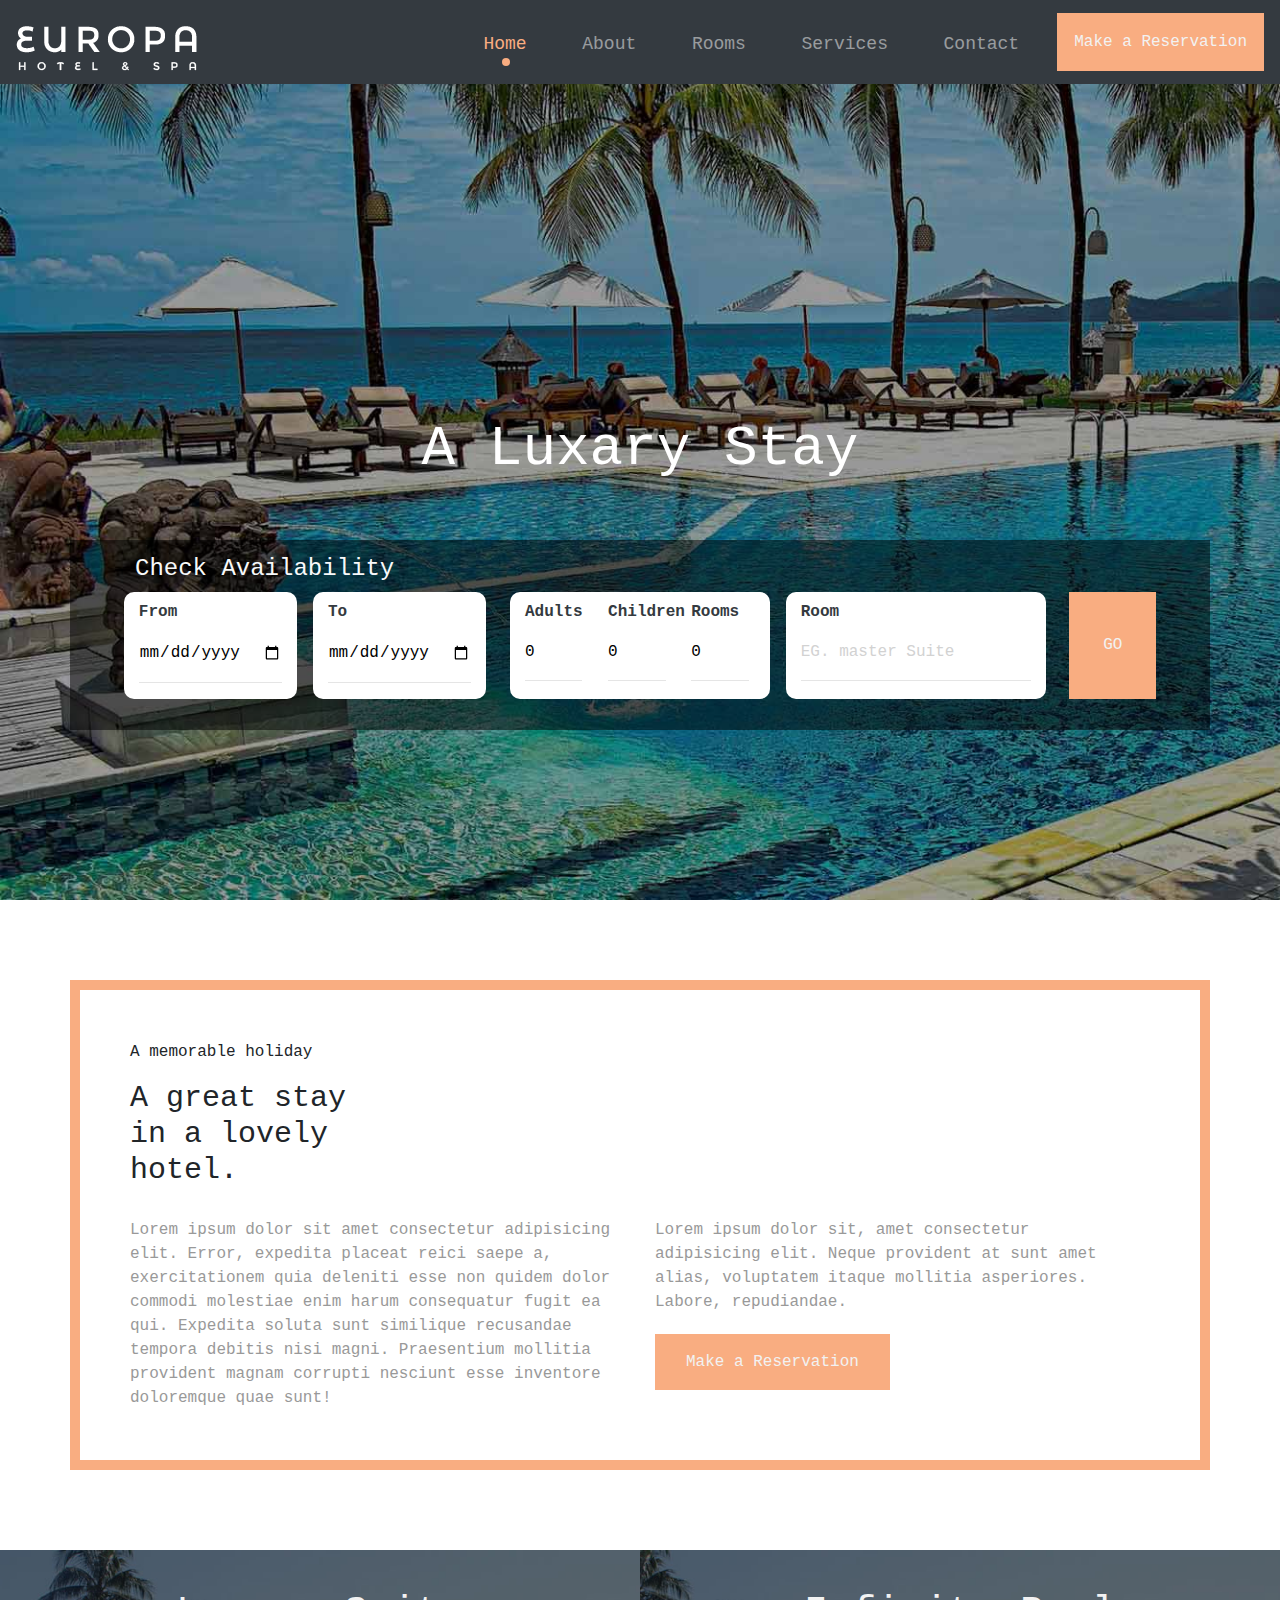
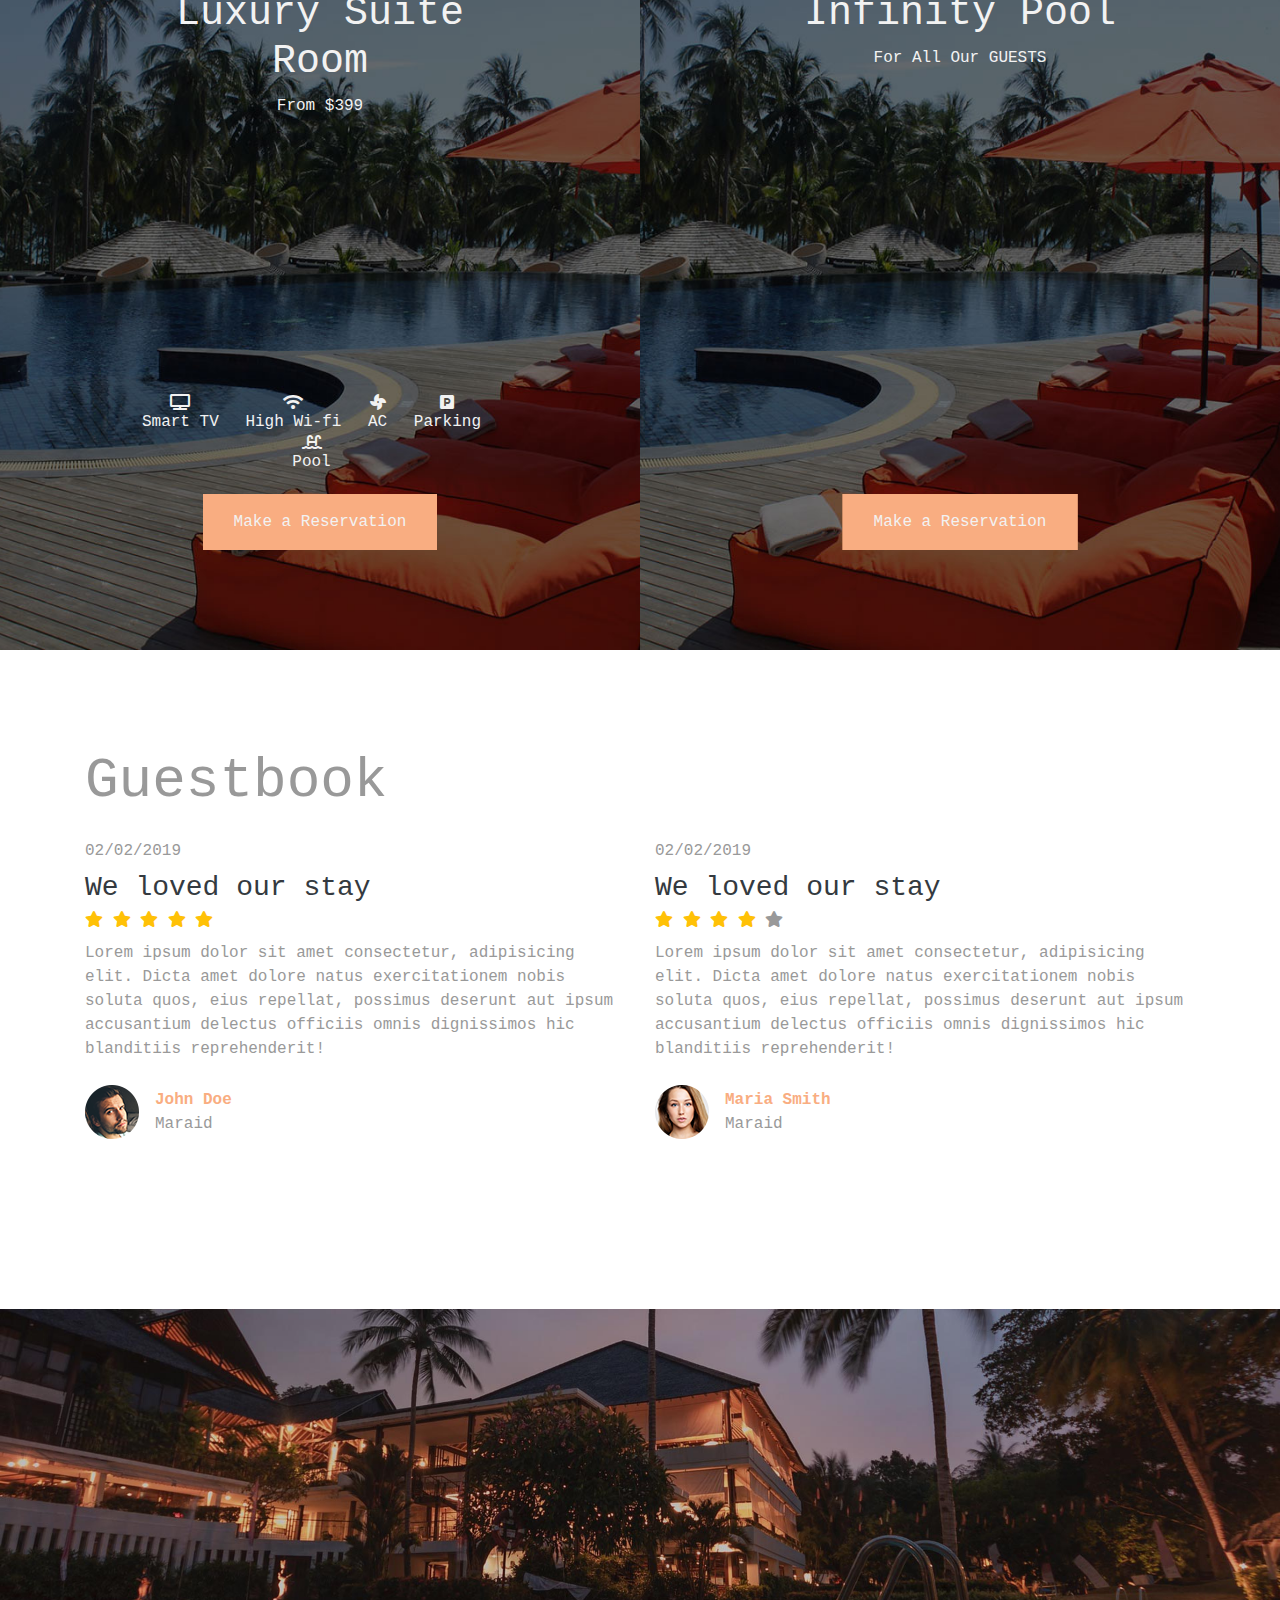
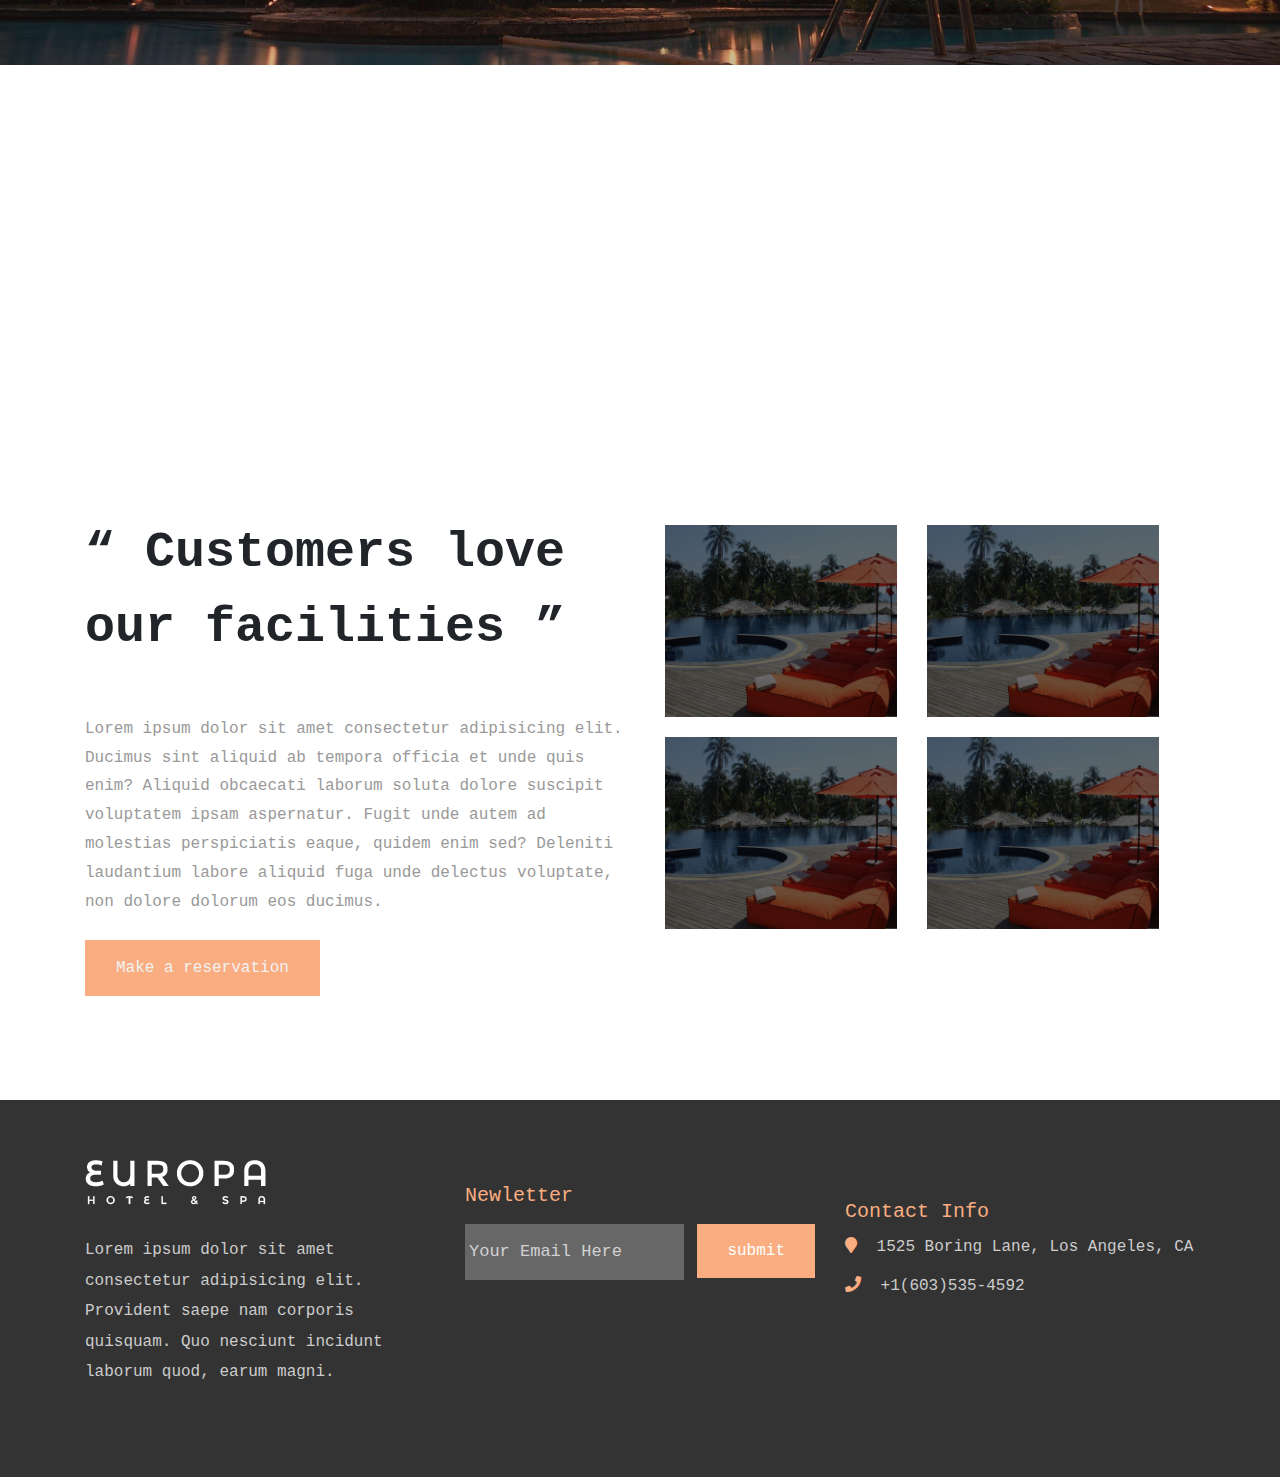
<file: index.html>
<!DOCTYPE html>
<html lang="en">
<head>
    <meta charset="UTF-8">
    <meta name="viewport" content="width=device-width, initial-scale=1.0">
    <title>Europa</title>
    <link rel="stylesheet" href="css/bootstrap.min.css">
    <link rel="stylesheet" href="https://cdnjs.cloudflare.com/ajax/libs/font-awesome/5.15.1/css/all.min.css">
    <link rel="stylesheet" href="css/style.css">
</head>
<body class="body_popup">

    <!-- Start Header -->
    <header>
        <nav class="navbar navbar-expand-lg navbar-dark bg-dark fixed-top">
            <div class="logo">
                <a class="navbar-brand" href="#"><img src="images/logo.jpg"></a>
            </div>
            <button class="navbar-toggler" type="button" data-toggle="collapse" data-target="#navbarNavAltMarkup" aria-controls="navbarNavAltMarkup" aria-expanded="false" aria-label="Toggle navigation">
                <span class="navbar-toggler-icon"></span>
            </button>
            <div class="collapse navbar-collapse" id="navbarNavAltMarkup">
                <div class="navbar-nav">
                    <ul>
                        <li class="active"><a class="nav-item nav-link active" href="index.html">Home <span class="sr-only">(current)</span></a></li>
                        <li><a class="nav-item nav-link" href="about.html">About</a></li>
                        <li><a class="nav-item nav-link" href="rooms.html">Rooms</a></li>
                        <li><a class="nav-item nav-link" href="services.html">Services</a></li>
                        <li><a class="nav-item nav-link" href="contact.html">Contact</a></li>
                    </ul>
                    <button class="reservation p-3" data-toggle="modal" data-target="#mypopup">Make a Reservation</button>
                </div>
            </div>
        </nav>

        <div class="banner">
            <div class="overlay">
                <h2 class="display-4">A Luxary Stay</h2>
                <form class="container reserve">
                    <h4 class="text-light">Check Availability</h4>
                    <div class="row d-flex justify-content-around">
                        <div class="inputBox col-md-5 col-lg-2 form-group pt-2">
                            <label class="d-block text-dark mb-3 font-weight-bold">From</label>
                            <input class="w-100" type="date" name="startDate">
                            <hr>
                        </div>
                        <div class="inputBox col-md-5 col-lg-2 ml-sm-0 ml-md-2 ml-3 form-group pt-2">
                            <label class="d-block text-dark mb-3 font-weight-bold">To</label>
                            <input class="w-100" type="date" name="endDate">
                            <hr>
                        </div>
                        <div class="inputBox col-lg-3 col-md-5 ml-md-0 ml-lg-3 form-group pt-2">
                            <div class="box w-25 d-inline-block">
                                <label class="d-block text-dark mb-3 font-weight-bold">Adults</label>
                                <input class="w-100" type="number" name="adult" value="0">
                                <hr>
                            </div>
                            <div class="box w-25 d-inline-block ml-3">
                                <label class="d-block text-dark mb-3 font-weight-bold">Children</label>
                                <input class="w-100" type="number" name="adult" value="0">
                                <hr>
                            </div>
                            <div class="box w-25 d-inline-block ml-3">
                                <label class="d-block text-dark mb-3 font-weight-bold">Rooms</label>
                                <input class="w-100" type="number" name="adult" value="0">
                                <hr>
                            </div>
                        </div>

                        <div class="inputBox col-lg-3 col-md-5 ml-sm-0 ml-md-2 ml-3 form-group pt-2">
                            <label class="d-block text-dark mb-3 font-weight-bold">Room</label>
                            <input class="w-100" type="text" placeholder="EG. master Suite" name="endDate">
                            <hr>
                        </div>

                        <button type="submit" class="reservation col-lg-1 ml-3 form-group w-25">GO</button>


                    </div>
                </form>
            </div>
        </div>
    </header>
    <!-- End Header -->

    <!-- Start about section -->
    <section class="about text-center text-md-left">
        <div class="container">
            <div class="row">
                <div class="col-md-12">
                    <p>A memorable holiday</p>
                    <h3 class="w-25">A great stay in a lovely hotel.</h3>
                </div>
            </div>
            <div class="row">
                <div class="col-md-6">
                    <div class="desc">
                        Lorem ipsum dolor sit amet consectetur adipisicing elit. Error, expedita placeat reici saepe a, exercitationem quia deleniti esse non quidem dolor commodi molestiae enim harum consequatur fugit ea qui. Expedita soluta sunt similique recusandae tempora debitis nisi magni. Praesentium mollitia provident magnam corrupti nesciunt esse inventore doloremque quae sunt!
                    </div>
                </div>
                <div class="col-md-6">
                    <div class="desc">
                        Lorem ipsum dolor sit, amet consectetur adipisicing elit. Neque provident at sunt amet alias, voluptatem itaque mollitia asperiores. Labore, repudiandae.
                    </div>
                    <button class="reservation" data-toggle="modal" data-target="#mypopup">Make a Reservation</button>
                </div>
            </div>
        </div>
    </section>
    <!-- End about section -->

    <!-- Start information sectoin -->
    <section class="info">
        <div class="container-fluid test">
            <div class="row">
                <div class="first col-md-6 text-center">
                    <div class="topInfo">
                        <h3>Luxury Suite Room</h3>
                        <span>From $399</span>
                    </div>
                    <div class="buttomInfo">
                        <ul class="list-unstyled">
                            <li>
                                <i class="fa fa-tv d-block text-center"></i>
                                Smart TV
                            </li>
                            <li>
                                <i class="fa fa-wifi d-block text-center"></i>
                                High Wi-fi
                            </li>
                            <li>
                                <i class="fa fa-fan d-block text-center"></i>
                                AC
                            </li>
                            <li>
                                <i class="fa fa-parking d-block text-center"></i>
                                Parking
                            </li>
                            <li>
                                <i class="fa fa-swimming-pool d-block text-center"></i>
                                Pool
                            </li>
                        </ul>
                        <button class="reservation" data-toggle="modal" data-target="#mypopup">Make a Reservation</button>
                    </div>
                </div>
                <div class="second col-md-6 text-center">
                    <div class="topInfo">
                        <h3>Infinity Pool</h3>
                        <span>For All Our GUESTS</span>
                    </div>
                    <div class="buttomInfo">
                        <button class="reservation" data-toggle="modal" data-target="#mypopup">Make a Reservation</button>
                    </div>
                </div>
            </div>
        </div>
    </section>
    <!-- End information section -->

    <!-- Start Guest Book -->
    <section class="guestbook my-5 text-center text-md-left">
        <div class="container">
            <h2 class="mb-4 display-4">Guestbook</h2>
            <div class="row">
                <div class="col-md-6 mb-5">
                    <span>02/02/2019</span>
                    <h3 class="mt-2 mb-1 text-dark">We loved our stay</h3>
                    <div class="stars">
                        <i class="fas fa-star text-warning"></i>
                        <i class="fas fa-star text-warning"></i>
                        <i class="fas fa-star text-warning"></i>
                        <i class="fas fa-star text-warning"></i>
                        <i class="fas fa-star text-warning"></i>
                    </div>
                    <p class="my-4 my-sm-2">
                        Lorem ipsum dolor sit amet consectetur, adipisicing elit. Dicta amet dolore natus exercitationem nobis soluta quos, eius repellat, possimus deserunt aut ipsum accusantium delectus officiis omnis dignissimos hic blanditiis reprehenderit!
                    </p>
                    <div class="person d-flex align-items-center justify-content-center my-sm-4 justify-content-md-start">
                        <img src="images/author-1.png"alt="bookedperson">
                        <div class="info ml-3">
                            <span class="d-block font-weight-bold">John Doe</span>
                            Maraid
                        </div>
                    </div>
                </div>
                <div class="col-md-6 my-5 my-md-0">
                    <span>02/02/2019</span>
                    <h3 class="mt-2 mb-1 text-dark">We loved our stay</h3>
                    <div class="stars">
                        <i class="fas fa-star text-warning"></i>
                        <i class="fas fa-star text-warning"></i>
                        <i class="fas fa-star text-warning"></i>
                        <i class="fas fa-star text-warning"></i>
                        <i class="fas fa-star"></i>
                    </div>
                    <p class="my-4 my-sm-2">
                        Lorem ipsum dolor sit amet consectetur, adipisicing elit. Dicta amet dolore natus exercitationem nobis soluta quos, eius repellat, possimus deserunt aut ipsum accusantium delectus officiis omnis dignissimos hic blanditiis reprehenderit!
                    </p>
                    <div class="person d-flex align-items-center justify-content-center my-sm-4 justify-content-md-start">
                        <img src="images/author-2.png"alt="bookedperson">
                        <div class="info ml-3">
                            <span class="d-block font-weight-bold">Maria Smith</span>
                            Maraid
                        </div>
                    </div>
                </div>
            </div>
        </div>
    </section>
    <!-- End Guest Book -->

    <!-- Video Description -->
    <section class="video_description">
        <img class="video_background d-block" src="images/video-bg.jpg" alt="Video background">
        <iframe width="560" height="315" src="https://www.youtube.com/embed/mG4G8crGQ34" frameborder="0" allow="accelerometer; autoplay; clipboard-write; encrypted-media; gyroscope; picture-in-picture" allowfullscreen></iframe>
    </section>
    <!-- End Video Description -->

    <!-- Start customers love -->
    <div class="customerslove text-center text-md-left">
        <div class="container overflow-hidden">
            <div class="row">
                <div class="col-lg-6">
                    <q>
                        Customers love our facilities
                    </q>
                    <p class="mb-sm-4">
                        Lorem ipsum dolor sit amet consectetur adipisicing elit. Ducimus sint aliquid ab tempora officia et unde quis enim? Aliquid obcaecati laborum soluta dolore suscipit voluptatem ipsam aspernatur. Fugit unde autem ad molestias perspiciatis eaque, quidem enim sed? Deleniti laudantium labore aliquid fuga unde delectus voluptate, non dolore dolorum eos ducimus.
                    </p>
                    <button class="reservation mb-sm-4" data-toggle="modal" data-target="#mypopup">Make a reservation</button>
                </div>
                <div class="col-lg-6">
                    <img src="images/info01.jpg">
                    <img src="images/info01.jpg">
                    <img src="images/info01.jpg">
                    <img src="images/info01.jpg">
                </div>
            </div>
        </div>
    </div>
    <!-- End Customers love -->

    <!-- Reservation Pop up -->

    <div class="container popup">
        <!-- Modal -->
        <div class="modal fade" id="mypopup" role="dialog">
            <div class="modal-dialog">
            
            <!-- Modal content-->
            <div class="modal-content">
                <div class="modal-header">
                    <h4 class="modal-title">Reservation</h4>
                    <button type="button" class="close" data-dismiss="modal">&times;</button>
                </div>
                <div class="modal-body">

                <form class="w-100">
                    <div class="row">
                        <div class="col-md-6 inputBox my-3">
                            <label class="d-block">Name</label>
                            <input class="w-100" type="text" name="name">
                        </div>
                        <div class="col-md-6 inputBox my-3">
                            <label class="d-block">Phone</label>
                            <input class="w-100" type="number" name="phone">
                        </div>
                        <div class="col-md-12 inputBox my-3">
                            <label class="d-block">Email</label>
                            <input class="w-100" type="email" name="email">
                        </div>
                        <div class="col-md-6 inputBox my-3">
                            <label class="d-block">Date Check in</label>
                            <input class="w-100" type="date" name="check_data_in">
                        </div>
                        <div class="col-md-6 inputBox my-3">
                            <label class="d-block">Date Check Out</label>
                            <input class="w-100" type="date" name="check_data_out">
                        </div>
                        <div class="col-md-6 inputBox my-3">
                            <label class="d-block">Adult</label>
                            <input class="w-100" type="number" value="1" name="adult">
                        </div>
                        <div class="col-md-6 inputBox my-3">
                            <label class="d-block">Children</label>
                            <input class="w-100" type="number" value="1" name="children">
                        </div>
                        <div class="col-md-12 textareaBox my-3">
                            <label class="d-block">Notes</label>
                            <textarea class="w-100"></textarea>
                        </div>
                    </div>
                    <button type="submit" class="reservation mb-sm-4">Make a reservation</button>
                </form>


                    
                </div>
                <div class="modal-footer">
                    <button type="button" class="btn btn-default" data-dismiss="modal">Close</button>
                </div>
            </div>
            </div>
        </div>
    </div>

    <!-- End Reservation Pop up -->

    <!-- Start Footer -->
    <footer class="text-center text-md-left">
        <div class="container overflow-hidden">
            <div class="row">
                <div class="col-md-6 col-lg-4">
                    <a href="#"><img src="images/logo.jpg"></a>
                    <p>
                        Lorem ipsum dolor sit amet consectetur adipisicing elit. Provident saepe nam corporis quisquam. Quo nesciunt incidunt laborum quod, earum magni.
                    </p>
                </div>
                <div class="col-md-6 col-lg-4">
                    <h3 class="mt-sm-4 mb-sm-3">Newletter</h3>
                    <form class="position-relative form-group">
                        <input type="text" name="email" placeholder="Your Email Here">
                        <input type="submit" value="submit" name = 'submit'>
                    </form>
                </div>
                <div class="col-md-12 col-lg-4 mt-md-3">
                    <h3 class="mt-sm-4 mb-sm-0 mb-md-1">Contact Info</h3>
                    <p class="my-sm-2">
                        <i class="fa fa-map-marker"></i>
                        1525 Boring Lane,
                        Los Angeles, CA
                    </p>
                    <p class="my-sm-2">
                        <i class="fa fa-phone"></i>
                        +1(603)535-4592
                    </p>
                </div>
            </div>
        </div>
    </footer>
    <!-- End Footer -->



















    <script src="js/jquery-3.5.1.min.js"></script>
    <script src="js/bootstrap.min.js"></script>
    <script src="js/main.js"></script>
</body>
</html>
</file>
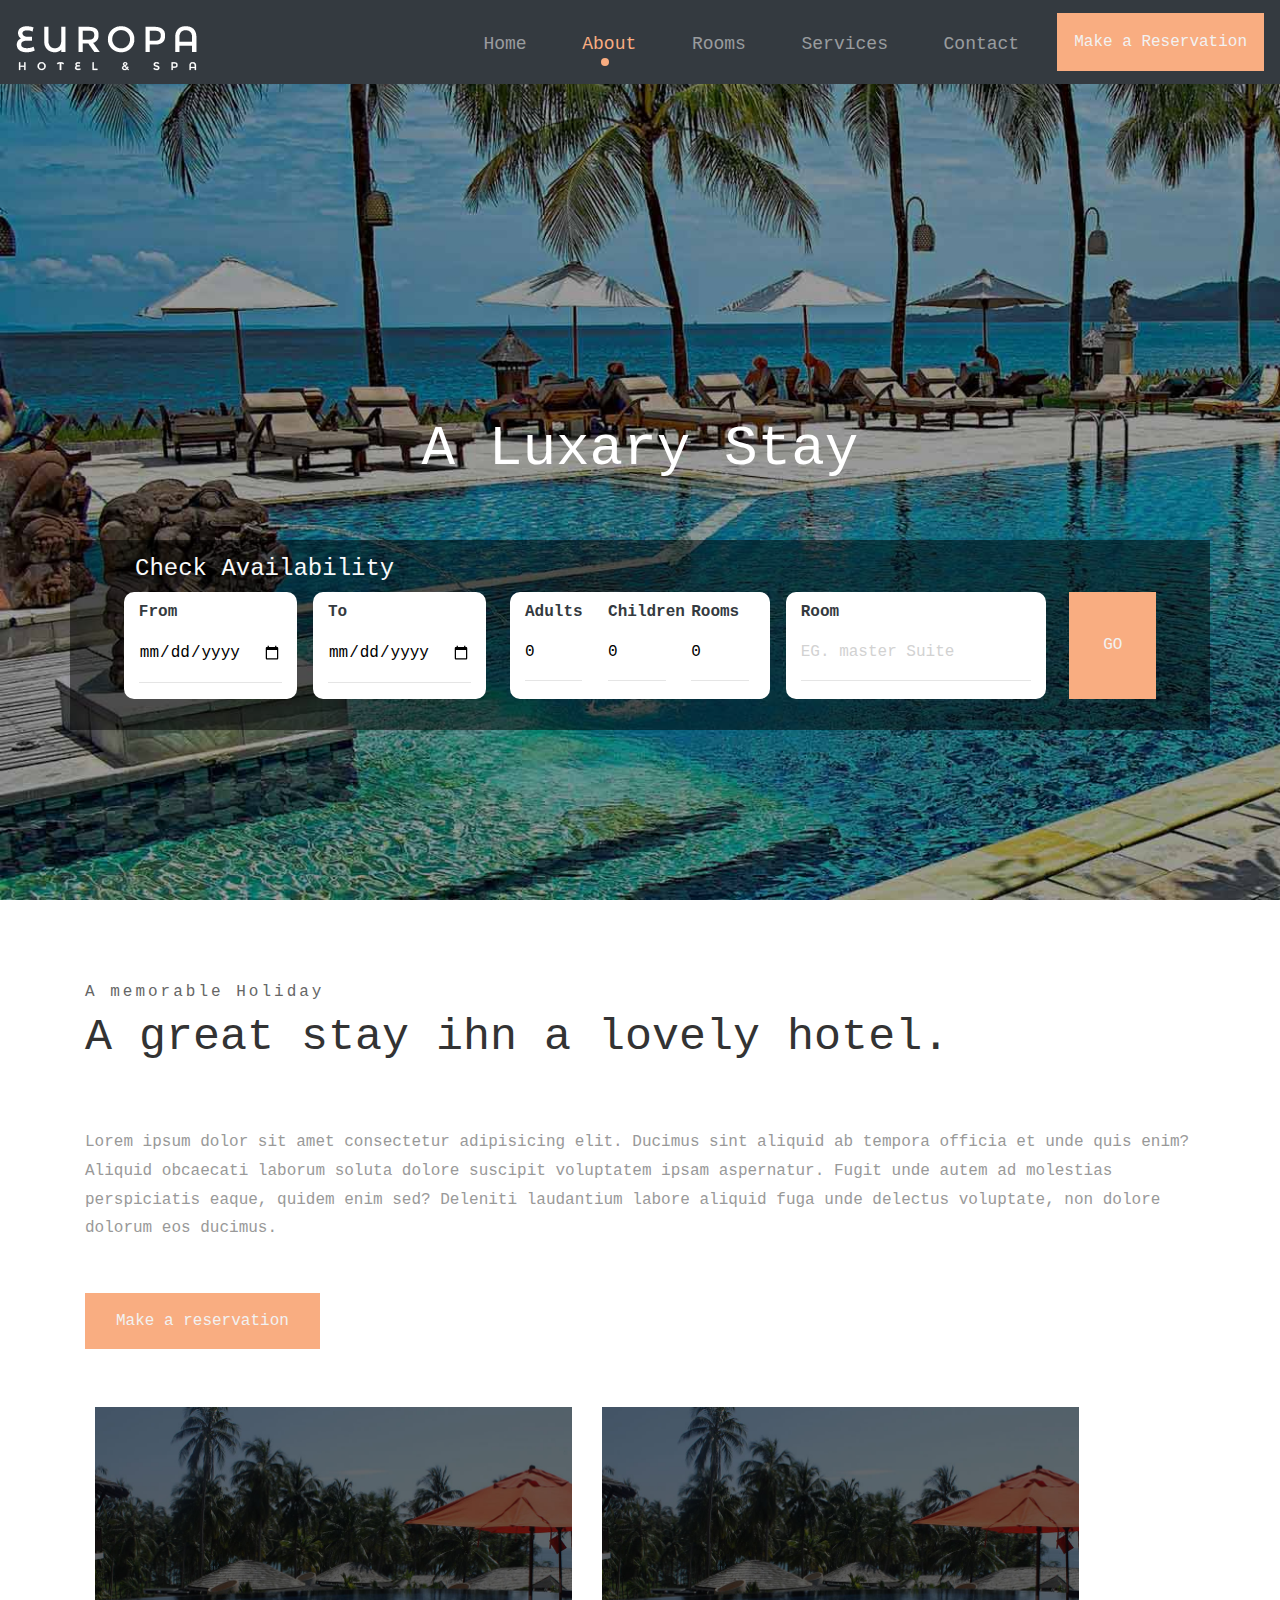
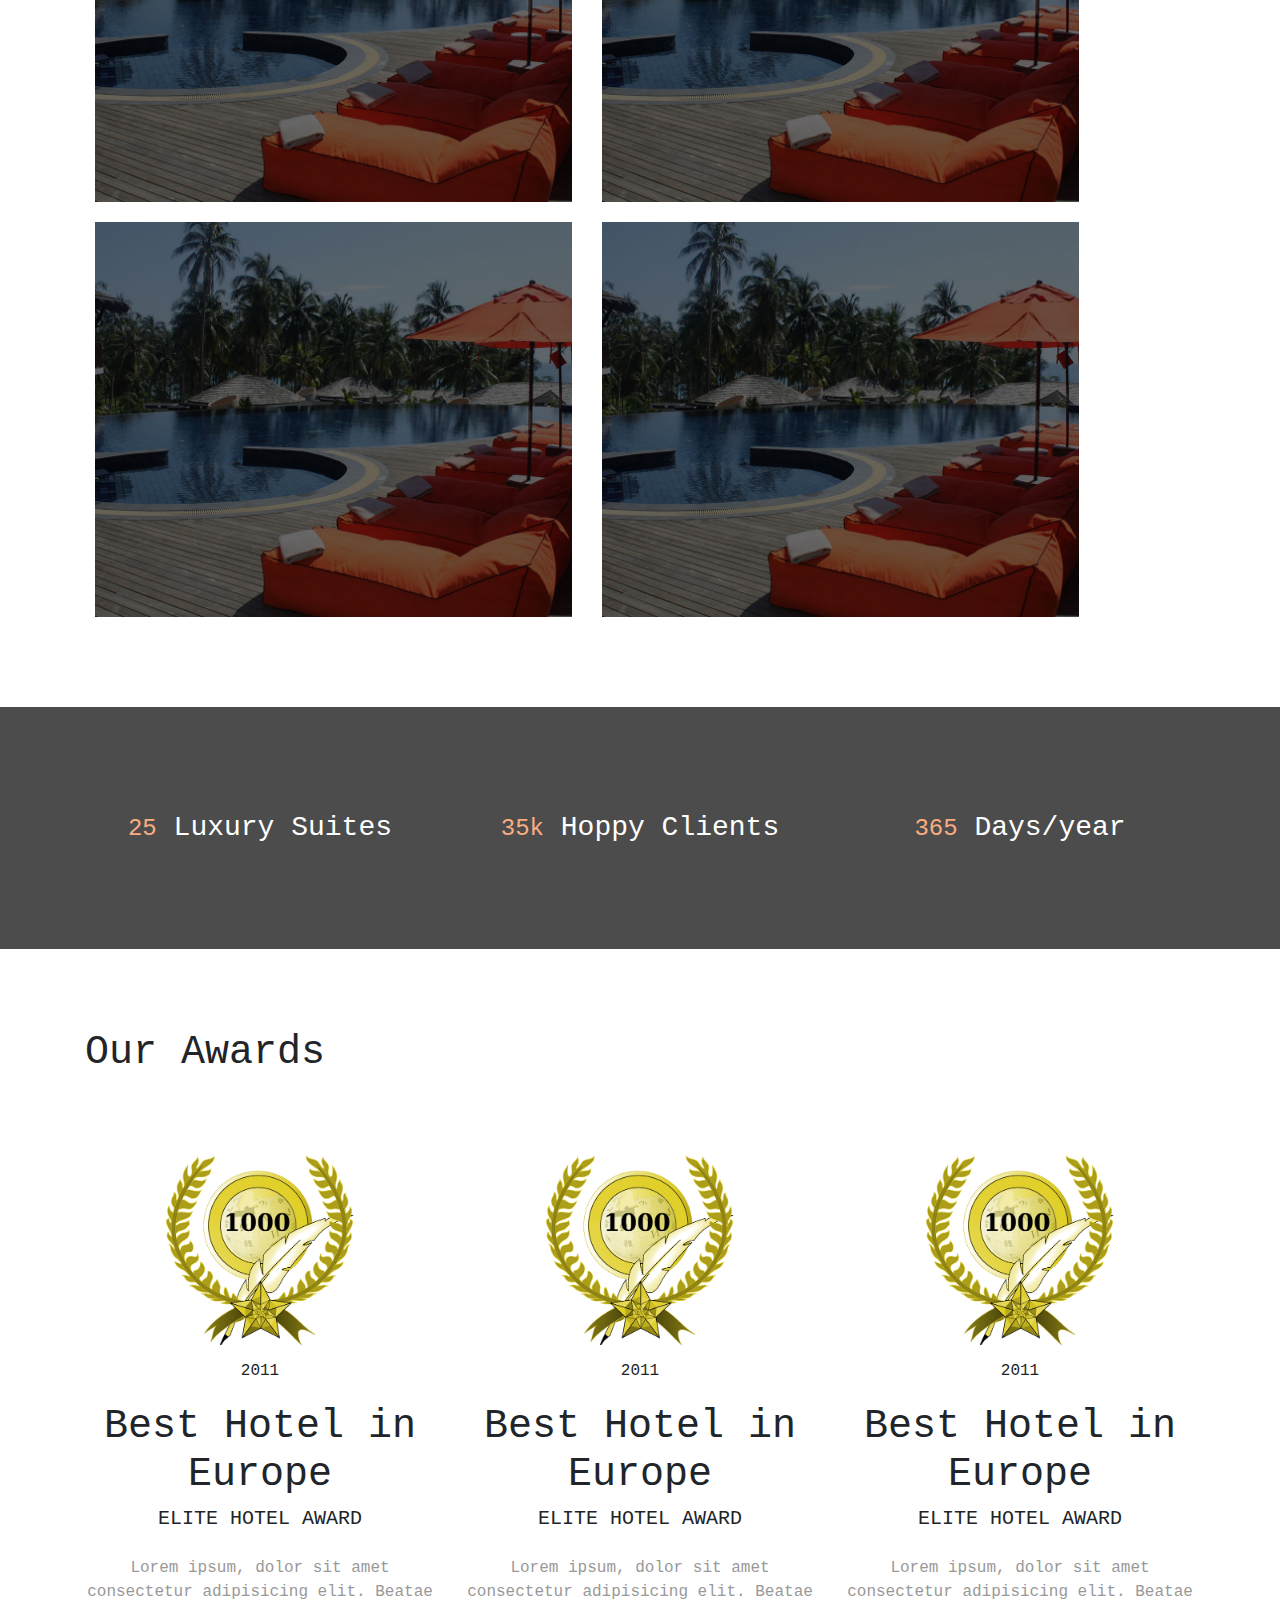
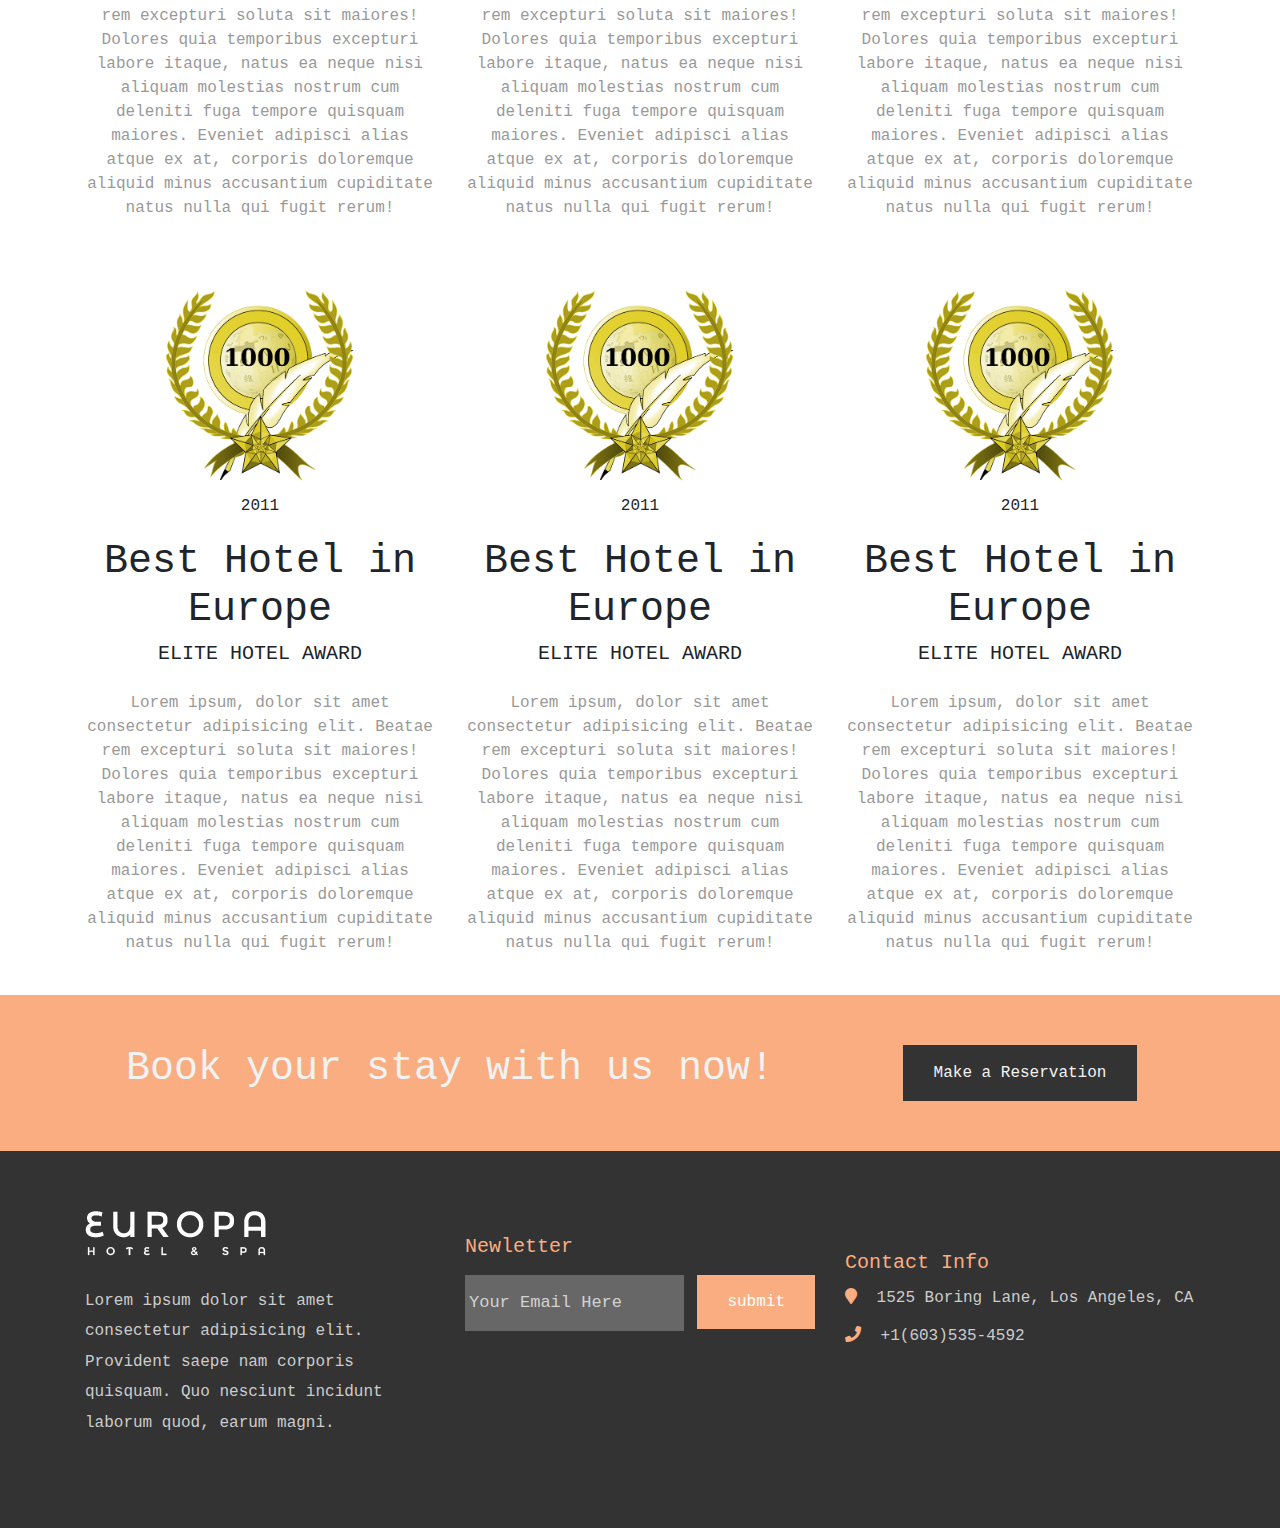
<file: about.html>
<!DOCTYPE html>
<html lang="en">
<head>
    <meta charset="UTF-8">
    <meta name="viewport" content="width=device-width, initial-scale=1.0">
    <title>Europa - About</title>
    <link rel="stylesheet" href="css/bootstrap.min.css">
    <link rel="stylesheet" href="https://cdnjs.cloudflare.com/ajax/libs/font-awesome/5.15.1/css/all.min.css">
    <link rel="stylesheet" href="css/style.css">
</head>
<body>
    <!-- Start Header -->
    <header>
        <nav class="navbar navbar-expand-lg navbar-dark bg-dark fixed-top">
            <div class="logo">
                <a class="navbar-brand" href="#"><img src="images/logo.jpg"></a>
            </div>
            <button class="navbar-toggler" type="button" data-toggle="collapse" data-target="#navbarNavAltMarkup" aria-controls="navbarNavAltMarkup" aria-expanded="false" aria-label="Toggle navigation">
                <span class="navbar-toggler-icon"></span>
            </button>
            <div class="collapse navbar-collapse" id="navbarNavAltMarkup">
                <div class="navbar-nav">
                    <ul>
                        <li><a class="nav-item nav-link" href="index.html">Home <span class="sr-only">(current)</span></a></li>
                        <li class="active"><a class="nav-item nav-link" href="about.html">About</a></li>
                        <li><a class="nav-item nav-link" href="rooms.html">Rooms</a></li>
                        <li><a class="nav-item nav-link" href="services.html">Services</a></li>
                        <li><a class="nav-item nav-link" href="contact.html">Contact</a></li>
                    </ul>
                    <button class="reservation p-3" data-toggle="modal" data-target="#mypopup">Make a Reservation</button>
                </div>
            </div>
        </nav>

        <div class="banner">
            <div class="overlay">
                <h2 class="display-4">A Luxary Stay</h2>
                <form class="container reserve">
                    <h4 class="text-light">Check Availability</h4>
                    <div class="row d-flex justify-content-around">
                        <div class="inputBox col-md-5 col-lg-2 form-group pt-2">
                            <label class="d-block text-dark mb-3 font-weight-bold">From</label>
                            <input class="w-100" type="date" name="startDate">
                            <hr>
                        </div>
                        <div class="inputBox col-md-5 col-lg-2 ml-sm-0 ml-md-2 ml-3 form-group pt-2">
                            <label class="d-block text-dark mb-3 font-weight-bold">To</label>
                            <input class="w-100" type="date" name="endDate">
                            <hr>
                        </div>
                        <div class="inputBox col-lg-3 col-md-5 ml-md-0 ml-lg-3 form-group pt-2">
                            <div class="box w-25 d-inline-block">
                                <label class="d-block text-dark mb-3 font-weight-bold">Adults</label>
                                <input class="w-100" type="number" name="adult" value="0">
                                <hr>
                            </div>
                            <div class="box w-25 d-inline-block ml-3">
                                <label class="d-block text-dark mb-3 font-weight-bold">Children</label>
                                <input class="w-100" type="number" name="adult" value="0">
                                <hr>
                            </div>
                            <div class="box w-25 d-inline-block ml-3">
                                <label class="d-block text-dark mb-3 font-weight-bold">Rooms</label>
                                <input class="w-100" type="number" name="adult" value="0">
                                <hr>
                            </div>
                        </div>

                        <div class="inputBox col-lg-3 col-md-5 ml-sm-0 ml-md-2 ml-3 form-group pt-2">
                            <label class="d-block text-dark mb-3 font-weight-bold">Room</label>
                            <input class="w-100" type="text" placeholder="EG. master Suite" name="endDate">
                            <hr>
                        </div>

                        <button type="submit" class="reservation col-lg-1 ml-3 form-group w-25">GO</button>


                    </div>
                </form>
            </div>
        </div>
    </header>
    <!-- End Header -->


    <!-- Start customers love -->
    <div class="customerslove text-center text-md-left">
        <div class="container">
            <div class="left">
                <span>A memorable Holiday</span>
                <p class="hed">
                    A great stay ihn a lovely hotel.
                </p>
                <p>
                    Lorem ipsum dolor sit amet consectetur adipisicing elit. Ducimus sint aliquid ab tempora officia et unde quis enim? Aliquid obcaecati laborum soluta dolore suscipit voluptatem ipsam aspernatur. Fugit unde autem ad molestias perspiciatis eaque, quidem enim sed? Deleniti laudantium labore aliquid fuga unde delectus voluptate, non dolore dolorum eos ducimus.
                </p>
                <button class="reservation mb-5" data-toggle="modal" data-target="#mypopup">Make a reservation</button>
            </div>
            <div class="right">
                <img src="images/info01.jpg">
                <img src="images/info01.jpg">
                <img src="images/info01.jpg">
                <img src="images/info01.jpg">
            </div>
        </div>
    </div>
    <!-- End Customers love -->

    <!-- description section -->
    <section class="description">
        <div class="overlay"></div>
        <div class="container">
            <div class="row text-sm-left text-md-center">
                <p class="col-md-4 m-4 m-md-0"><span>25</span> Luxury Suites</p>
                <p class="col-md-4 m-4 m-md-0"><span>35k</span> Hoppy Clients</p>
                <p class="col-md-4 m-4 m-md-0"><span>365</span> Days/year</p>
            </div>
        </div>
    </section>
    <!-- End description section -->

    <!--  Our Awards section-->
    <section class="awards">
        <div class="container">
            <h3 class="text-center text-md-left mb-5">Our Awards</h3>
            <div class="row">
                <div class="col-md-6 col-lg-4 text-center my-4">
                    <img src="images/award.png">
                    <span>2011</span>
                    <h3>Best Hotel in Europe</h3>
                    <h5>Elite hotel award</h5>
                    <p>
                        Lorem ipsum, dolor sit amet consectetur adipisicing elit. Beatae rem excepturi soluta sit maiores! Dolores quia temporibus excepturi labore itaque, natus ea neque nisi aliquam molestias nostrum cum deleniti fuga tempore quisquam maiores. Eveniet adipisci alias atque ex at, corporis doloremque aliquid minus accusantium cupiditate natus nulla qui fugit rerum!
                    </p>
                </div class="col-md-6 col-lg-4 text-center my-4">
    
                <div class="col-md-6 col-lg-4 text-center my-4">
                    <img src="images/award.png">
                    <span>2011</span>
                    <h3>Best Hotel in Europe</h3>
                    <h5>Elite hotel award</h5>
                    <p>
                        Lorem ipsum, dolor sit amet consectetur adipisicing elit. Beatae rem excepturi soluta sit maiores! Dolores quia temporibus excepturi labore itaque, natus ea neque nisi aliquam molestias nostrum cum deleniti fuga tempore quisquam maiores. Eveniet adipisci alias atque ex at, corporis doloremque aliquid minus accusantium cupiditate natus nulla qui fugit rerum!
                    </p>
                </div>
    
    
                <div class="col-md-6 col-lg-4 text-center my-4">
                    <img src="images/award.png">
                    <span>2011</span>
                    <h3>Best Hotel in Europe</h3>
                    <h5>Elite hotel award</h5>
                    <p>
                        Lorem ipsum, dolor sit amet consectetur adipisicing elit. Beatae rem excepturi soluta sit maiores! Dolores quia temporibus excepturi labore itaque, natus ea neque nisi aliquam molestias nostrum cum deleniti fuga tempore quisquam maiores. Eveniet adipisci alias atque ex at, corporis doloremque aliquid minus accusantium cupiditate natus nulla qui fugit rerum!
                    </p>
                </div>
    
    
                <div class="col-md-6 col-lg-4 text-center my-4">
                    <img src="images/award.png">
                    <span>2011</span>
                    <h3>Best Hotel in Europe</h3>
                    <h5>Elite hotel award</h5>
                    <p>
                        Lorem ipsum, dolor sit amet consectetur adipisicing elit. Beatae rem excepturi soluta sit maiores! Dolores quia temporibus excepturi labore itaque, natus ea neque nisi aliquam molestias nostrum cum deleniti fuga tempore quisquam maiores. Eveniet adipisci alias atque ex at, corporis doloremque aliquid minus accusantium cupiditate natus nulla qui fugit rerum!
                    </p>
                </div>
    
    
                <div class="col-md-6 col-lg-4 text-center my-4">
                    <img src="images/award.png">
                    <span>2011</span>
                    <h3>Best Hotel in Europe</h3>
                    <h5>Elite hotel award</h5>
                    <p>
                        Lorem ipsum, dolor sit amet consectetur adipisicing elit. Beatae rem excepturi soluta sit maiores! Dolores quia temporibus excepturi labore itaque, natus ea neque nisi aliquam molestias nostrum cum deleniti fuga tempore quisquam maiores. Eveniet adipisci alias atque ex at, corporis doloremque aliquid minus accusantium cupiditate natus nulla qui fugit rerum!
                    </p>
                </div>
    
    
                <div class="col-md-6 col-lg-4 text-center my-4">
                    <img src="images/award.png">
                    <span>2011</span>
                    <h3>Best Hotel in Europe</h3>
                    <h5>Elite hotel award</h5>
                    <p>
                        Lorem ipsum, dolor sit amet consectetur adipisicing elit. Beatae rem excepturi soluta sit maiores! Dolores quia temporibus excepturi labore itaque, natus ea neque nisi aliquam molestias nostrum cum deleniti fuga tempore quisquam maiores. Eveniet adipisci alias atque ex at, corporis doloremque aliquid minus accusantium cupiditate natus nulla qui fugit rerum!
                    </p>
                </div>
            </div>

        </div>
    </section>
    <!-- Our Awards section-->

    <!-- Book your stay section -->
    <section class="bookyourstay text-center">
        <div class="container">
            <div class="row">
                <div class="col-md-8"><h3>Book your stay with us now!</h3></div>
                <div class="btnBox col-md-4 mt-4 mt-sm-0"><button class="reservation" data-toggle="modal" data-target="#mypopup">Make a Reservation</button></div>
            </div>
        </div>
    </section>
    <!-- End Book your stay section-->

    <!-- Reservation Pop up -->

    <div class="container popup">
        <!-- Modal -->
        <div class="modal fade" id="mypopup" role="dialog">
            <div class="modal-dialog">
            
            <!-- Modal content-->
            <div class="modal-content">
                <div class="modal-header">
                    <h4 class="modal-title">Reservation</h4>
                    <button type="button" class="close" data-dismiss="modal">&times;</button>
                </div>
                <div class="modal-body">

                <form class="w-100">
                    <div class="row">
                        <div class="col-md-6 inputBox my-3">
                            <label class="d-block">Name</label>
                            <input class="w-100" type="text" name="name">
                        </div>
                        <div class="col-md-6 inputBox my-3">
                            <label class="d-block">Phone</label>
                            <input class="w-100" type="number" name="phone">
                        </div>
                        <div class="col-md-12 inputBox my-3">
                            <label class="d-block">Email</label>
                            <input class="w-100" type="email" name="email">
                        </div>
                        <div class="col-md-6 inputBox my-3">
                            <label class="d-block">Date Check in</label>
                            <input class="w-100" type="date" name="check_data_in">
                        </div>
                        <div class="col-md-6 inputBox my-3">
                            <label class="d-block">Date Check Out</label>
                            <input class="w-100" type="date" name="check_data_out">
                        </div>
                        <div class="col-md-6 inputBox my-3">
                            <label class="d-block">Adult</label>
                            <input class="w-100" type="number" value="1" name="adult">
                        </div>
                        <div class="col-md-6 inputBox my-3">
                            <label class="d-block">Children</label>
                            <input class="w-100" type="number" value="1" name="children">
                        </div>
                        <div class="col-md-12 textareaBox my-3">
                            <label class="d-block">Notes</label>
                            <textarea class="w-100"></textarea>
                        </div>
                    </div>
                    <button type="submit" class="reservation mb-sm-4">Make a reservation</button>
                </form>


                    
                </div>
                <div class="modal-footer">
                    <button type="button" class="btn btn-default" data-dismiss="modal">Close</button>
                </div>
            </div>
            </div>
        </div>
    </div>

    <!-- End Reservation Pop up -->

    <!-- Start Footer -->
    <footer class="text-sm-center text-md-left">
        <div class="container overflow-hidden">
            <div class="row">
                <div class="col-md-6 col-lg-4">
                    <a href="#"><img src="images/logo.jpg"></a>
                    <p>
                        Lorem ipsum dolor sit amet consectetur adipisicing elit. Provident saepe nam corporis quisquam. Quo nesciunt incidunt laborum quod, earum magni.
                    </p>
                </div>
                <div class="col-md-6 col-lg-4">
                    <h3 class="mt-sm-4 mb-sm-3">Newletter</h3>
                    <form class="position-relative form-group">
                        <input type="text" name="email" placeholder="Your Email Here">
                        <input type="submit" value="submit" name = 'submit'>
                    </form>
                </div>
                <div class="col-md-12 col-lg-4 mt-md-3">
                    <h3 class="mt-sm-4 mb-sm-0 mb-md-1">Contact Info</h3>
                    <p class="my-sm-2">
                        <i class="fa fa-map-marker"></i>
                        1525 Boring Lane,
                        Los Angeles, CA
                    </p>
                    <p class="my-sm-2">
                        <i class="fa fa-phone"></i>
                        +1(603)535-4592
                    </p>
                </div>
            </div>
        </div>
    </footer>
    <!-- End Footer -->


    <script src="js/jquery-3.5.1.min.js"></script>
    <script src="js/bootstrap.min.js"></script>
    <script src="js/main.js"></script>
</body>
</html>
</file>
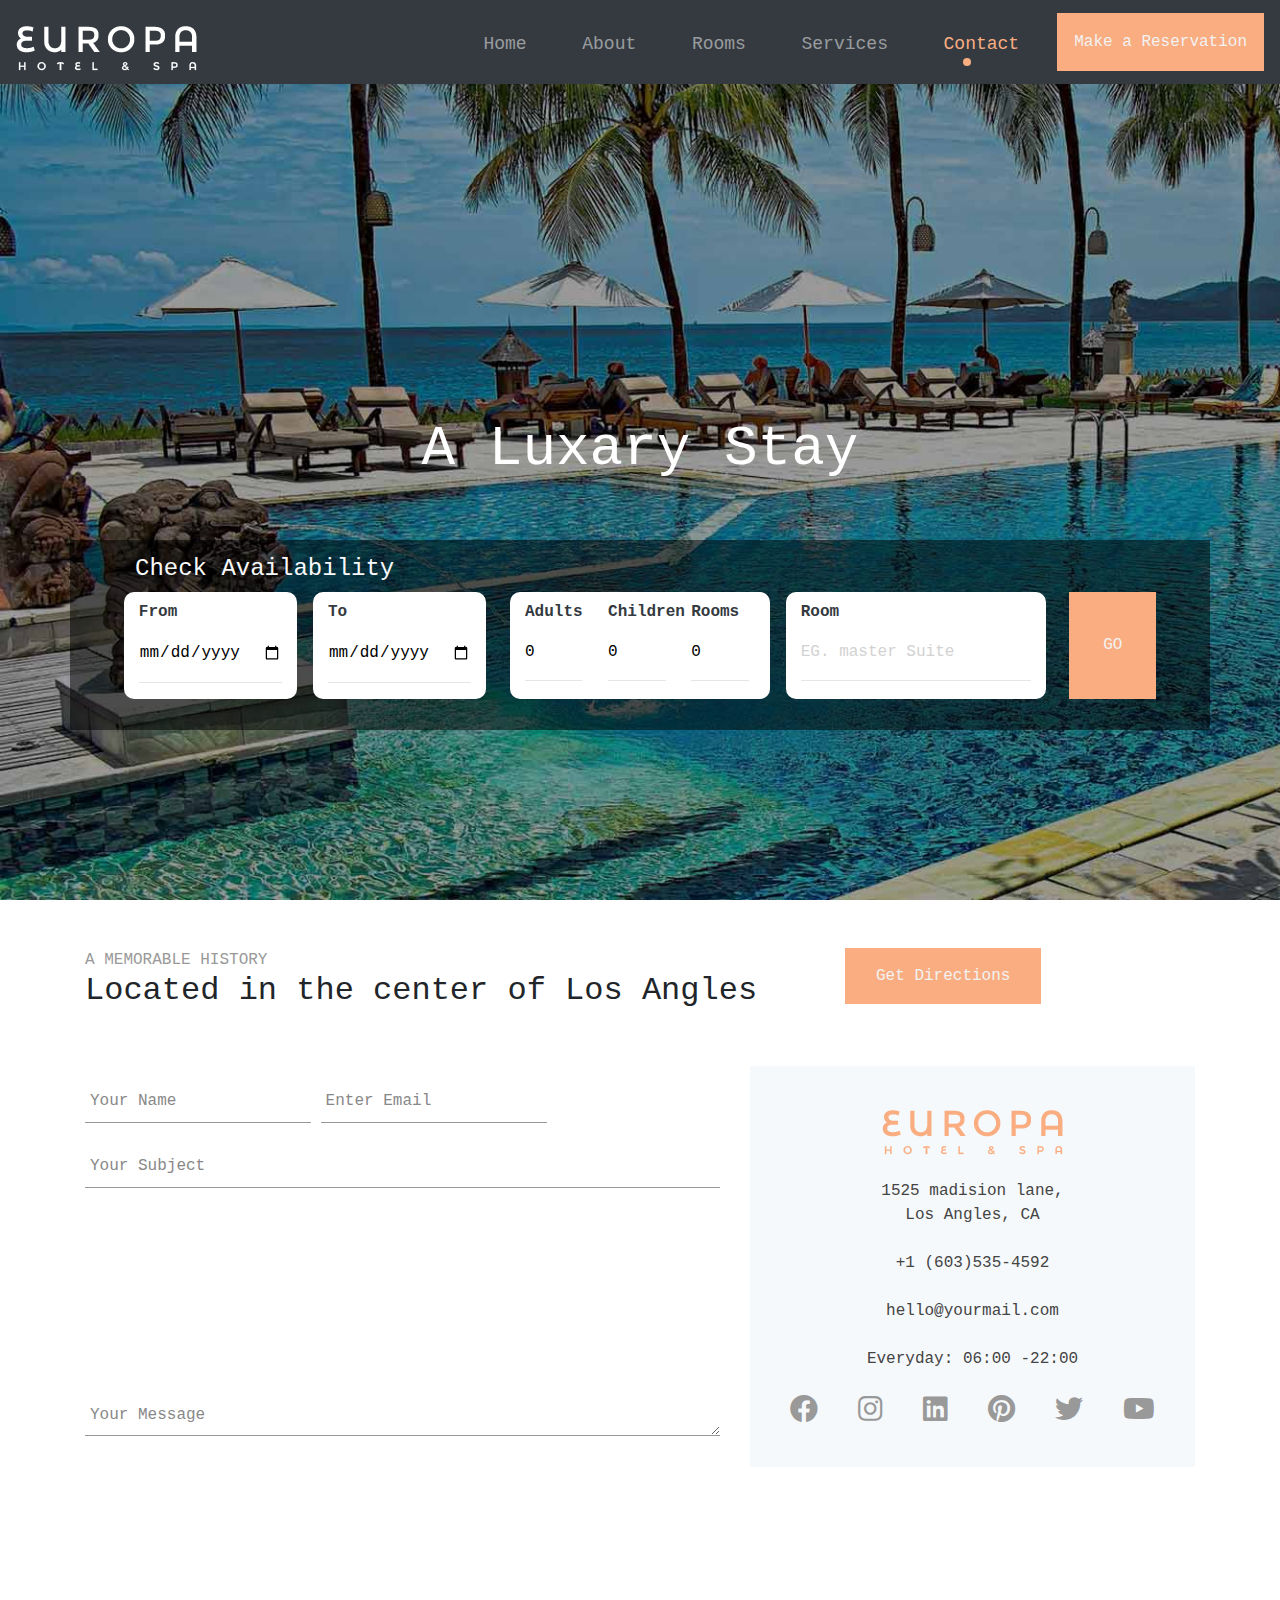
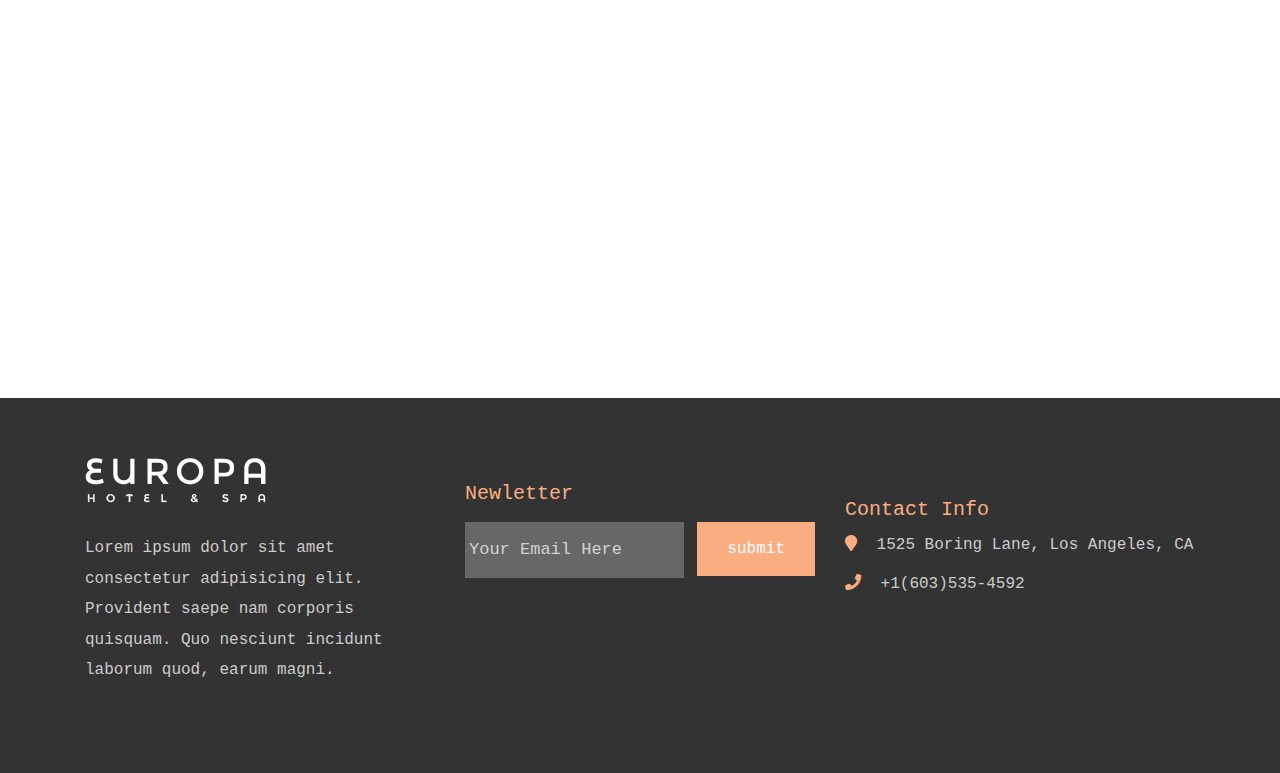
<file: contact.html>
<!DOCTYPE html>
<html lang="en">
<head>
    <meta charset="UTF-8">
    <meta name="viewport" content="width=device-width, initial-scale=1.0">
    <title>Europa - Contact Us</title>
    <link rel="stylesheet" href="css/bootstrap.min.css">
    <link rel="stylesheet" href="https://cdnjs.cloudflare.com/ajax/libs/font-awesome/5.15.1/css/all.min.css">
    <link rel="stylesheet" href="css/style.css">
</head>
<body>
    <!-- Start Header -->
    <header>
        <nav class="navbar navbar-expand-lg navbar-dark bg-dark fixed-top">
            <div class="logo">
                <a class="navbar-brand" href="#"><img src="images/logo.jpg"></a>
            </div>
            <button class="navbar-toggler" type="button" data-toggle="collapse" data-target="#navbarNavAltMarkup" aria-controls="navbarNavAltMarkup" aria-expanded="false" aria-label="Toggle navigation">
                <span class="navbar-toggler-icon"></span>
            </button>
            <div class="collapse navbar-collapse" id="navbarNavAltMarkup">
                <div class="navbar-nav">
                    <ul>
                        <li><a class="nav-item nav-link" href="index.html">Home <span class="sr-only">(current)</span></a></li>
                        <li><a class="nav-item nav-link" href="about.html">About</a></li>
                        <li><a class="nav-item nav-link" href="rooms.html">Rooms</a></li>
                        <li><a class="nav-item nav-link" href="services.html">Services</a></li>
                        <li class="active"><a class="nav-item nav-link" href="contact.html">Contact</a></li>
                    </ul>
                    <button class="reservation p-3" data-toggle="modal" data-target="#mypopup">Make a Reservation</button>
                </div>
            </div>
        </nav>

        <div class="banner">
            <div class="overlay">
                <h2 class="display-4">A Luxary Stay</h2>
                <form class="container reserve">
                    <h4 class="text-light">Check Availability</h4>
                    <div class="row d-flex justify-content-around">
                        <div class="inputBox col-md-5 col-lg-2 form-group pt-2">
                            <label class="d-block text-dark mb-3 font-weight-bold">From</label>
                            <input class="w-100" type="date" name="startDate">
                            <hr>
                        </div>
                        <div class="inputBox col-md-5 col-lg-2 ml-sm-0 ml-md-2 ml-3 form-group pt-2">
                            <label class="d-block text-dark mb-3 font-weight-bold">To</label>
                            <input class="w-100" type="date" name="endDate">
                            <hr>
                        </div>
                        <div class="inputBox col-lg-3 col-md-5 ml-md-0 ml-lg-3 form-group pt-2">
                            <div class="box w-25 d-inline-block">
                                <label class="d-block text-dark mb-3 font-weight-bold">Adults</label>
                                <input class="w-100" type="number" name="adult" value="0">
                                <hr>
                            </div>
                            <div class="box w-25 d-inline-block ml-3">
                                <label class="d-block text-dark mb-3 font-weight-bold">Children</label>
                                <input class="w-100" type="number" name="adult" value="0">
                                <hr>
                            </div>
                            <div class="box w-25 d-inline-block ml-3">
                                <label class="d-block text-dark mb-3 font-weight-bold">Rooms</label>
                                <input class="w-100" type="number" name="adult" value="0">
                                <hr>
                            </div>
                        </div>

                        <div class="inputBox col-lg-3 col-md-5 ml-sm-0 ml-md-2 ml-3 form-group pt-2">
                            <label class="d-block text-dark mb-3 font-weight-bold">Room</label>
                            <input class="w-100" type="text" placeholder="EG. master Suite" name="endDate">
                            <hr>
                        </div>

                        <button type="submit" class="reservation col-lg-1 ml-3 form-group w-25">GO</button>


                    </div>
                </form>
            </div>
        </div>
    </header>
    <!-- End Header -->

    <!-- Start contact Form-->
    <section class="contact-form my-5">
        <div class="container">
            <div class="row mb-5">
                <div class="col-sm-8">
                    <span class="text-uppercase text-main-color">A memorable history</span>
                    <h2 class="w-sm-75">Located in the center of Los Angles</h2>
                </div>
                <div class="col-sm-4">
                    <button class="reservation">Get Directions</button>
                </div>
            </div>

            <div class="row">
                <div class="col-md-7">
                    <form class="form-group">
                        <div class="inputBox d-inline-block my-3">
                            <input class="p-2 w-100" type="text" name="name">
                            <label for="" class="d-block">Your Name</label>
                        </div>
                        <div class="inputBox d-inline-block my-3">
                            <input class="p-2 w-100" type="email" name="email">
                            <label class="d-block">Enter Email</label>
                        </div>
                        <div class="inputBox my-4">
                            <input class="d-block w-100 w-100" type="text" name="subject">
                            <label class="d-block">Your Subject</label>
                        </div>
                        <div class="textareaBox my-5">
                            <textarea class="w-100 p-2"></textarea>
                            <label class="d-block">Your Message</label>
                        </div>
                    </form>
                </div>
                <div class="col-md-5">
                    <div class="info text-center">
                        <img class="d-inline-block my-4" src="images/contact-logo.png">
                        <p>
                            1525 madision lane,<span class="d-block">Los Angles, CA</span>
                        </p>
                        <p class="my-4">+1 (603)535-4592</p>
                        <p class="my-4">
                            hello@yourmail.com
                        </p>
                        <p class="my-4">
                            Everyday: 06:00 -22:00
                        </p>
                        <div class="social-media my-4 d-flex justify-content-between">
                            <i class="fab fa-facebook"></i>
                            <i class="fab fa-instagram"></i>
                            <i class="fab fa-linkedin"></i>
                            <i class="fab fa-pinterest"></i>
                            <i class="fab fa-twitter"></i>
                            <i class="fab fa-youtube"></i>
                        </div>
                    </div>
                </div>
            </div>
        </div>
    </section>
    <!-- End Contact Form -->

    <!-- Start Map section -->
    <section class="mapSection m-0">
        <iframe class="w-100" src="https://www.google.com/maps/embed?pb=!1m14!1m12!1m3!1d440298.5039227765!2d31.40226386733948!3d30.440862313836718!2m3!1f0!2f0!3f0!3m2!1i1024!2i768!4f13.1!5e0!3m2!1sar!2seg!4v1603452993473!5m2!1sar!2seg" width="600" height="450" frameborder="0" style="border:0;" allowfullscreen="" aria-hidden="false" tabindex="0"></iframe>
    </section>
    <!-- End Section Map -->

    <!-- Start Footer -->
    <footer class="text-sm-center text-md-left">
        <div class="container overflow-hidden">
            <div class="row">
                <div class="col-md-6 col-lg-4">
                    <a href="#"><img src="images/logo.jpg"></a>
                    <p>
                        Lorem ipsum dolor sit amet consectetur adipisicing elit. Provident saepe nam corporis quisquam. Quo nesciunt incidunt laborum quod, earum magni.
                    </p>
                </div>
                <div class="col-md-6 col-lg-4">
                    <h3 class="mt-sm-4 mb-sm-3">Newletter</h3>
                    <form class="position-relative form-group">
                        <input type="text" name="email" placeholder="Your Email Here">
                        <input type="submit" value="submit" name = 'submit'>
                    </form>
                </div>
                <div class="col-md-12 col-lg-4 mt-md-3">
                    <h3 class="mt-sm-4 mb-sm-0 mb-md-1">Contact Info</h3>
                    <p class="my-sm-2">
                        <i class="fa fa-map-marker"></i>
                        1525 Boring Lane,
                        Los Angeles, CA
                    </p>
                    <p class="my-sm-2">
                        <i class="fa fa-phone"></i>
                        +1(603)535-4592
                    </p>
                </div>
            </div>
        </div>
    </footer>
    <!-- End Footer -->

    <script src="js/jquery-3.5.1.min.js"></script>
    <script src="js/bootstrap.min.js"></script>
    <script src="js/main.js"></script>
</body>
</html>
</file>
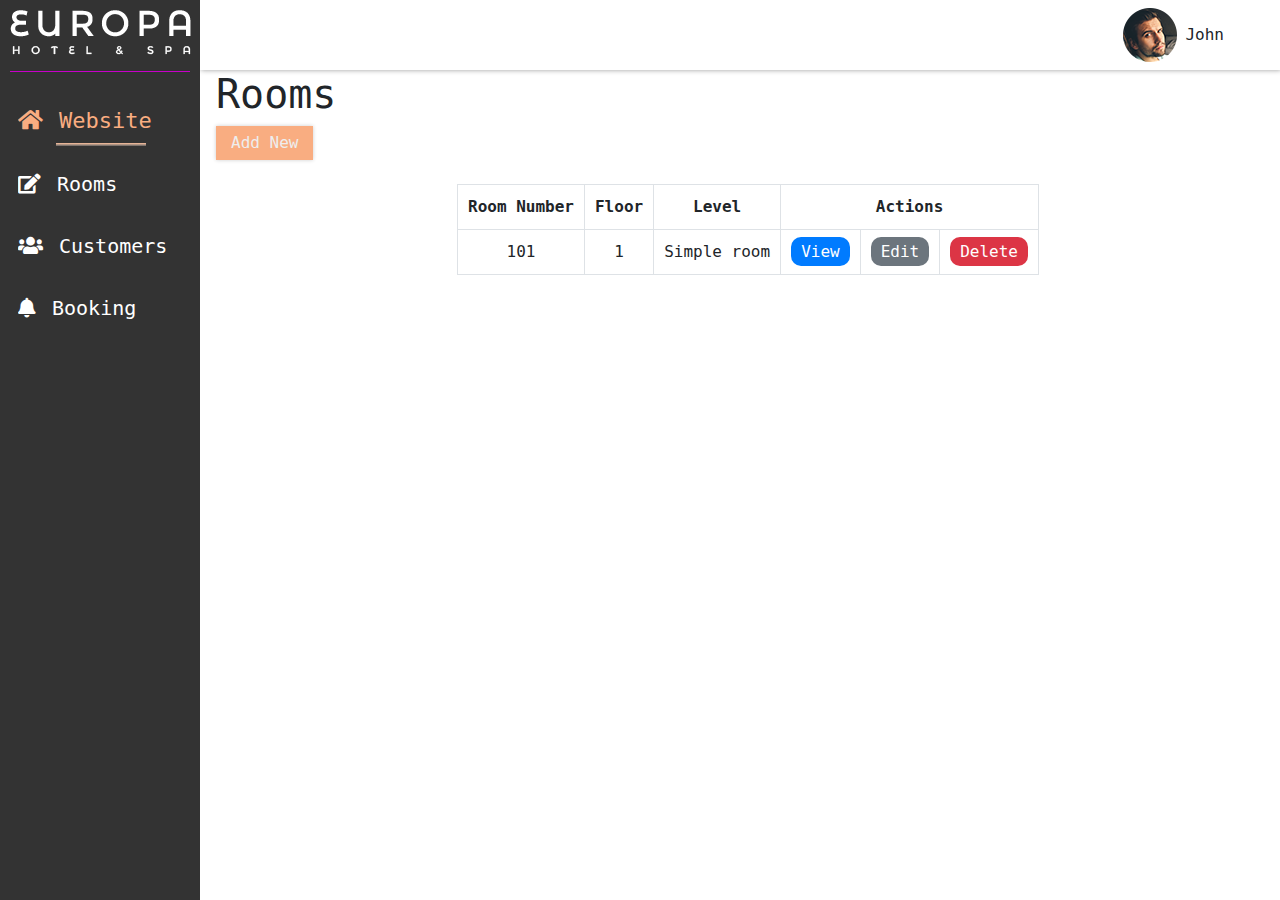
<file: dashboard.html>
<!DOCTYPE html>
<html lang="en">
<head>
    <meta charset="UTF-8">
    <meta name="viewport" content="width=device-width, initial-scale=1.0">
    <title>Admin Dashboard</title>
    <link rel="stylesheet" href="css/bootstrap.min.css">
    <link rel="stylesheet" href="https://cdnjs.cloudflare.com/ajax/libs/font-awesome/5.15.1/css/all.min.css">
    <link rel="stylesheet" href="dash.css">
</head>
<body>
    <header class="admin_dashboard p-2">
        <div class="profile_pic d-flex align-items-center flex-row-reverse">
            <span class="mr-5">John</span>
            <img src="images/author-1.png" class="mr-2">
        </div>
    </header>

    <div class="sidebar">
        <img src="images/logo.jpg">
        <hr color="text-white">
        <ul>
            <li class="py-3 px-2 active"><i class="fa fa-home mr-3"></i>Website</li>
            <li class="py-3 px-2"><i class="fa fa-edit mr-3"></i>Rooms</li>
            <li class="py-3 px-2"><i class="fa fa-users mr-3"></i>Customers</li>
            <li class="py-3 px-2"><i class="fa fa-bell mr-3"></i>Booking</li>
        </ul>
    </div>

    <section class="dash_content pl-3">
        <h1>Rooms</h1>
        <button class="add">Add New</button>
        <table class="table-bordered text-center mt-4">
            <tr>
                <th>Room Number</th>
                <th>Floor</th>
                <th>Level</th>
                <th colspan="3">Actions</th>
            </tr>
            <tr>
                <td>101</td>
                <td>1</td>
                <td>Simple room</td>
                <td>
                    <a class="bg-primary" href="#">View</a>
                </td>
                <td>
                    <a class="bg-secondary" href="#">Edit</a>
                </td>
                <td>
                    <a class="bg-danger" href="#">Delete</a>
                </td>
            </tr>
        </table>
    </section>


    <script src="js/jquery-3.5.1.min.js"></script>
    <script src="js/bootstrap.min.js"></script>
    <script src="js/main.js"></script>
</body>
</html>
</file>
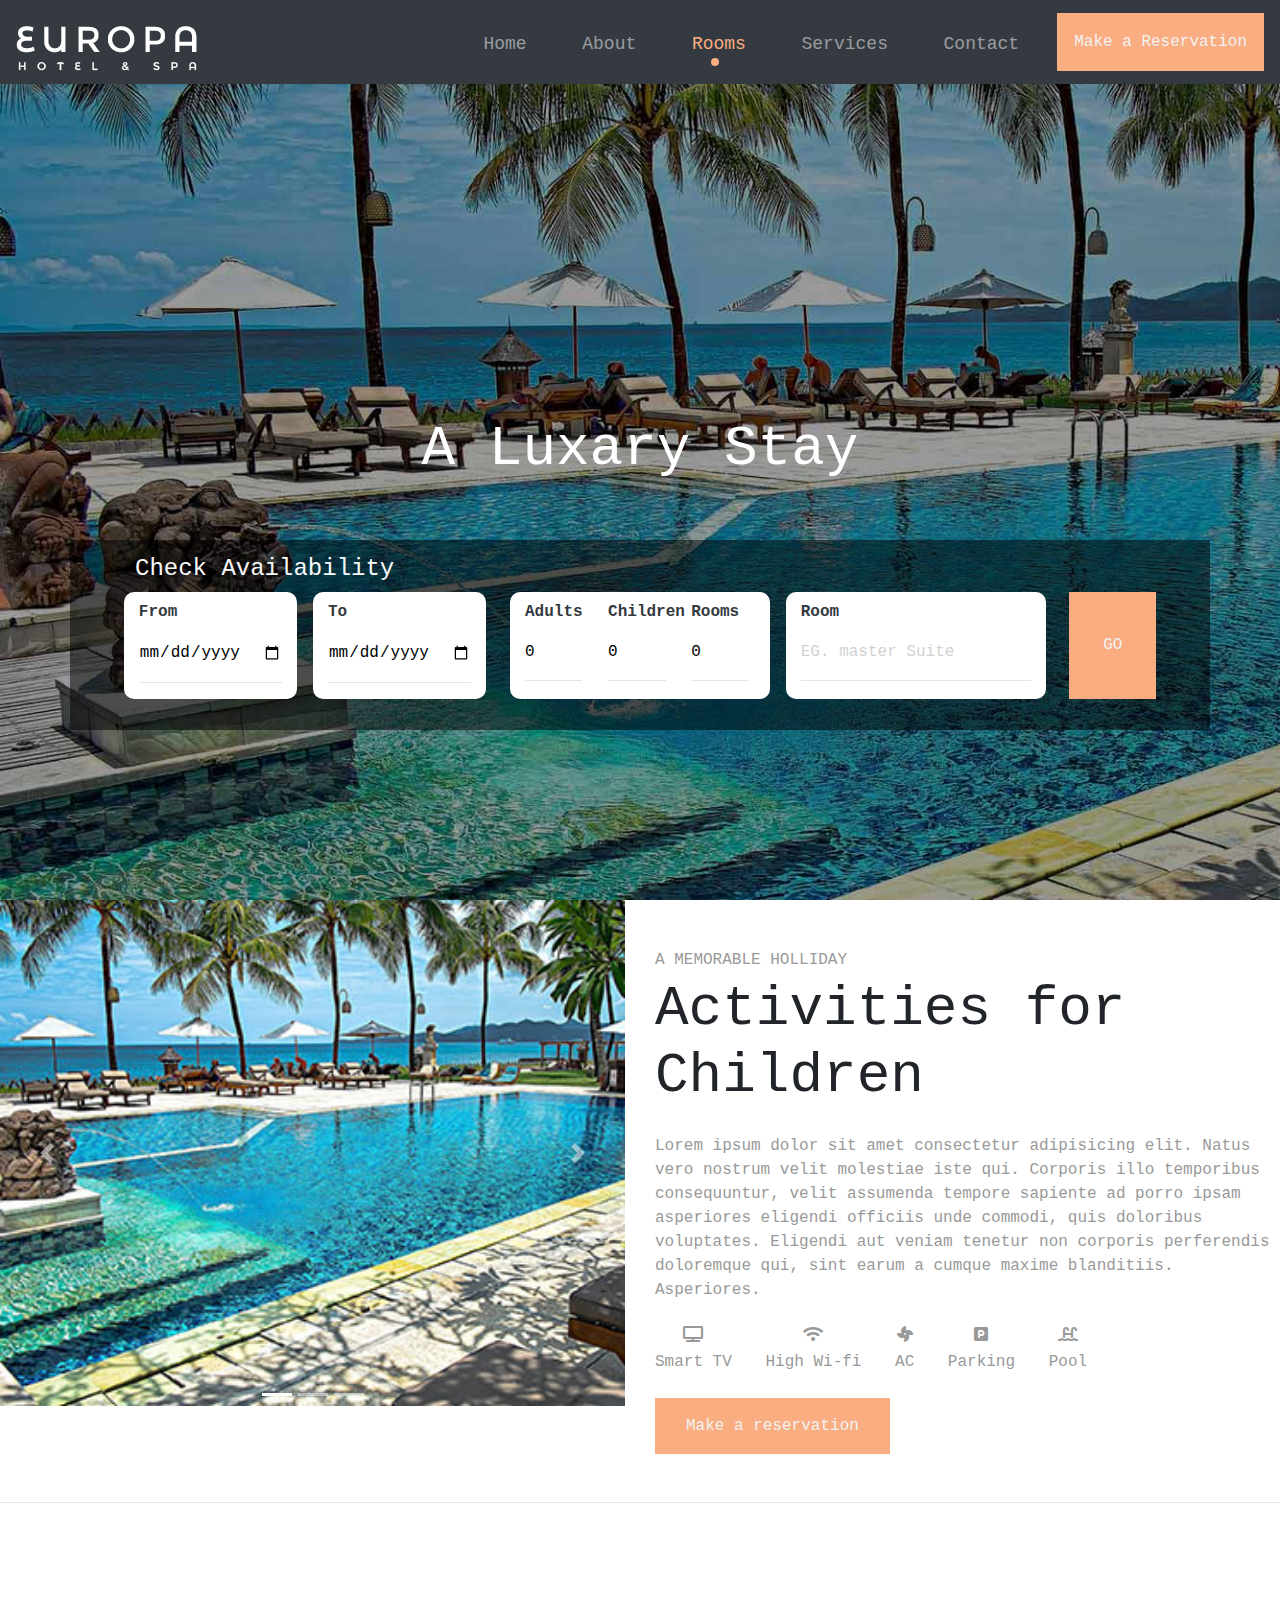
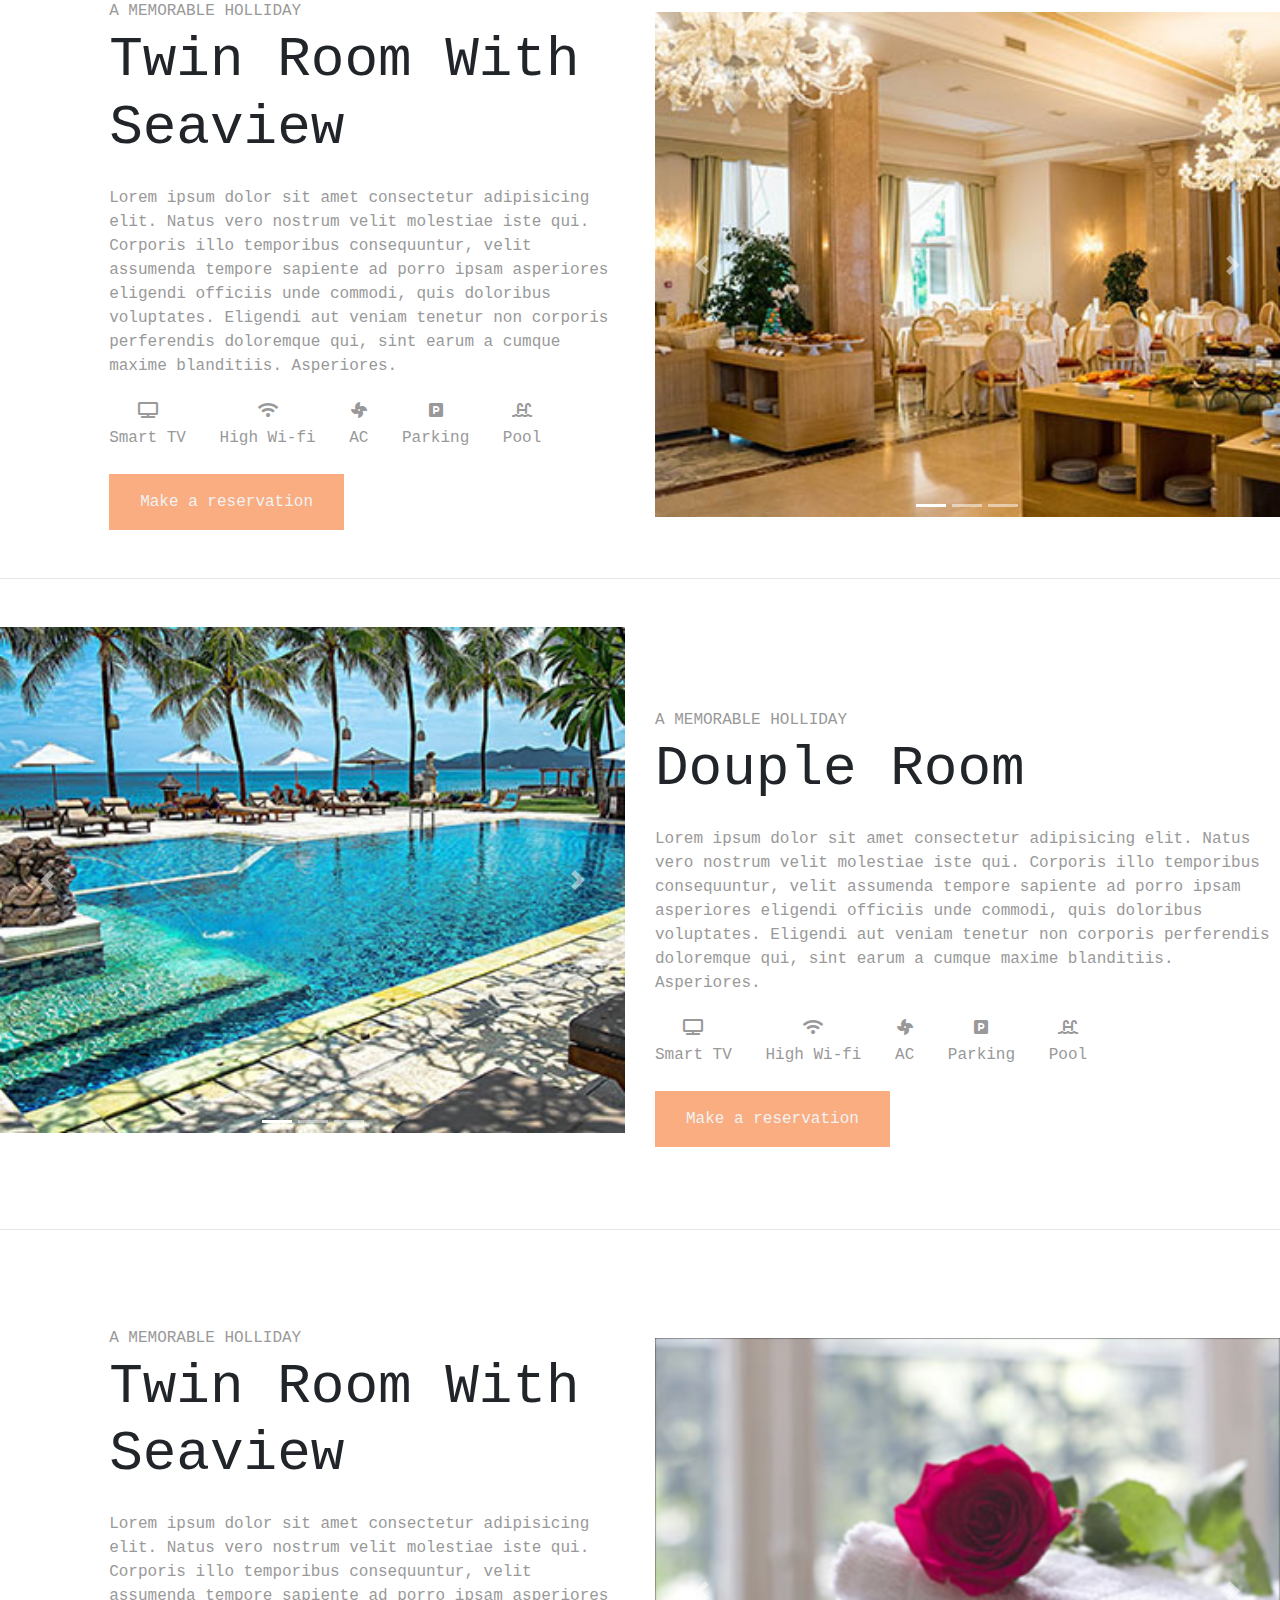
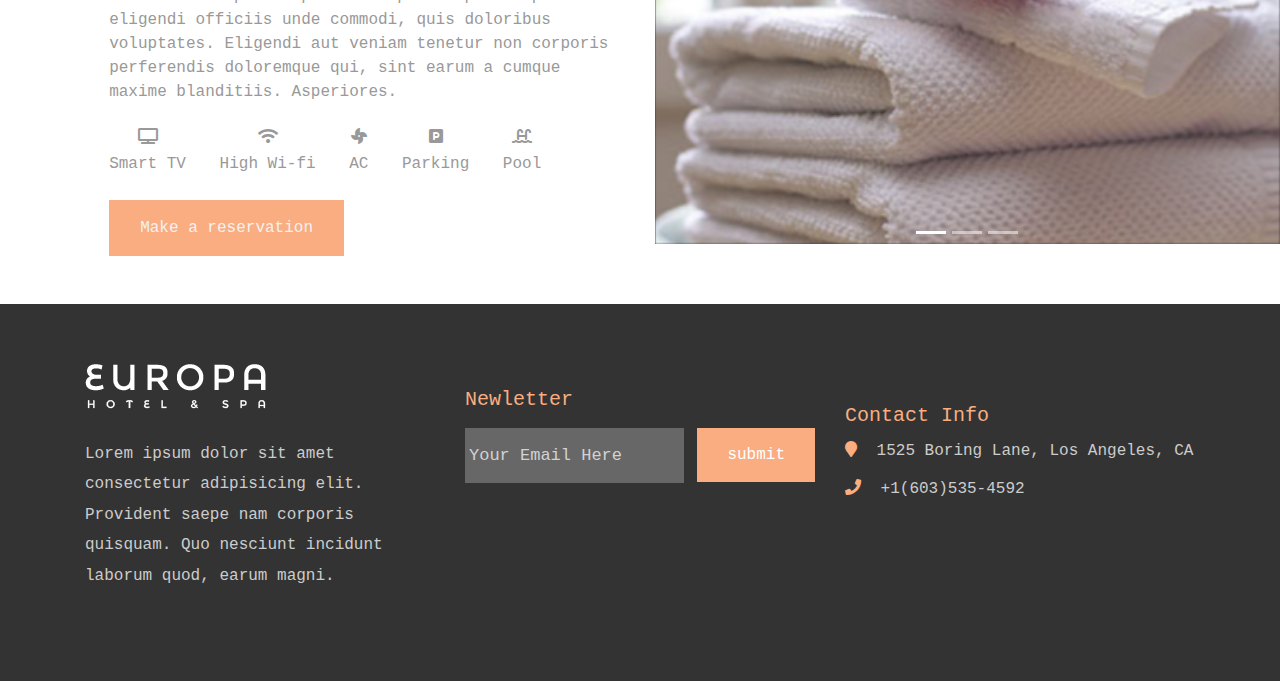
<file: rooms.html>
<!DOCTYPE html>
<html lang="en">
<head>
    <meta charset="UTF-8">
    <meta name="viewport" content="width=device-width, initial-scale=1.0">
    <title>Europa - Rooms</title>
    <link rel="stylesheet" href="css/bootstrap.min.css">
    <link rel="stylesheet" href="https://cdnjs.cloudflare.com/ajax/libs/font-awesome/5.15.1/css/all.min.css">
    <link rel="stylesheet" href="css/style.css">
</head>
<body>
    <!-- Start Header -->
    <header>
        <nav class="navbar navbar-expand-lg navbar-dark bg-dark fixed-top">
            <div class="logo">
                <a class="navbar-brand" href="#"><img src="images/logo.jpg"></a>
            </div>
            <button class="navbar-toggler" type="button" data-toggle="collapse" data-target="#navbarNavAltMarkup" aria-controls="navbarNavAltMarkup" aria-expanded="false" aria-label="Toggle navigation">
                <span class="navbar-toggler-icon"></span>
            </button>
            <div class="collapse navbar-collapse" id="navbarNavAltMarkup">
                <div class="navbar-nav">
                    <ul>
                        <li><a class="nav-item nav-link" href="index.html">Home <span class="sr-only">(current)</span></a></li>
                        <li><a class="nav-item nav-link" href="about.html">About</a></li>
                        <li class="active"><a class="nav-item nav-link" href="rooms.html">Rooms</a></li>
                        <li><a class="nav-item nav-link" href="services.html">Services</a></li>
                        <li><a class="nav-item nav-link" href="contact.html">Contact</a></li>
                    </ul>
                    <button class="reservation p-3" data-toggle="modal" data-target="#mypopup">Make a Reservation</button>
                </div>
            </div>
        </nav>

        <div class="banner">
            <div class="overlay">
                <h2 class="display-4">A Luxary Stay</h2>
                <form class="container reserve">
                    <h4 class="text-light">Check Availability</h4>
                    <div class="row d-flex justify-content-around">
                        <div class="inputBox col-md-5 col-lg-2 form-group pt-2">
                            <label class="d-block text-dark mb-3 font-weight-bold">From</label>
                            <input class="w-100" type="date" name="startDate">
                            <hr>
                        </div>
                        <div class="inputBox col-md-5 col-lg-2 ml-sm-0 ml-md-2 ml-3 form-group pt-2">
                            <label class="d-block text-dark mb-3 font-weight-bold">To</label>
                            <input class="w-100" type="date" name="endDate">
                            <hr>
                        </div>
                        <div class="inputBox col-lg-3 col-md-5 ml-md-0 ml-lg-3 form-group pt-2">
                            <div class="box w-25 d-inline-block">
                                <label class="d-block text-dark mb-3 font-weight-bold">Adults</label>
                                <input class="w-100" type="number" name="adult" value="0">
                                <hr>
                            </div>
                            <div class="box w-25 d-inline-block ml-3">
                                <label class="d-block text-dark mb-3 font-weight-bold">Children</label>
                                <input class="w-100" type="number" name="adult" value="0">
                                <hr>
                            </div>
                            <div class="box w-25 d-inline-block ml-3">
                                <label class="d-block text-dark mb-3 font-weight-bold">Rooms</label>
                                <input class="w-100" type="number" name="adult" value="0">
                                <hr>
                            </div>
                        </div>

                        <div class="inputBox col-lg-3 col-md-5 ml-sm-0 ml-md-2 ml-3 form-group pt-2">
                            <label class="d-block text-dark mb-3 font-weight-bold">Room</label>
                            <input class="w-100" type="text" placeholder="EG. master Suite" name="endDate">
                            <hr>
                        </div>

                        <button type="submit" class="reservation col-lg-1 ml-3 form-group w-25">GO</button>


                    </div>
                </form>
            </div>
        </div>
    </header>
    <!-- End Header -->

        <!-- Room Description -->
        <section class="roomDescription text-center text-md-left">
                <div class="row d-flex align-items-center mb-5">
                    <div class="col-md-6 mb-5">

                        <div style="background:#333;" id="carouselExampleIndicators" class="carousel slide" data-ride="carousel">
                            <ol class="carousel-indicators">
                                <li data-target="#carouselExampleIndicators" data-slide-to="0" class="active"></li>
                                <li data-target="#carouselExampleIndicators" data-slide-to="1"></li>
                                <li data-target="#carouselExampleIndicators" data-slide-to="2"></li>
                            </ol>
                            <div class="carousel-inner">
                                <div class="carousel-item active">
                                <img class="d-block w-100" src="images/slider/slide01.jpg" alt="First slide">
                                </div>
                                <div class="carousel-item">
                                <img class="d-block w-100" src="images/slider/slide02.jpg" alt="Second slide">
                                </div>
                                <div class="carousel-item">
                                <img class="d-block w-100" src="images/slider/slide03.jpg" alt="Third slide">
                                </div>
                            </div>
                            <a class="carousel-control-prev" href="#carouselExampleIndicators" role="button" data-slide="prev">
                                <span class="carousel-control-prev-icon" aria-hidden="true"></span>
                                <span class="sr-only">Previous</span>
                            </a>
                            <a class="carousel-control-next" href="#carouselExampleIndicators" role="button" data-slide="next">
                                <span class="carousel-control-next-icon" aria-hidden="true"></span>
                                <span class="sr-only">Next</span>
                            </a>
                        </div>


                    </div>
                    <div class="col-sm-12 mt-sm-5 col-md-6">
                        <span class="text-uppercase text-main-color">A Memorable Holliday</span>
                        <h2 class="mt-1 display-4">Activities for Children</h2>
                        <p class="my-4 text-main-color">
                            Lorem ipsum dolor sit amet consectetur adipisicing elit. Natus vero nostrum velit molestiae iste qui. Corporis illo temporibus consequuntur, velit assumenda tempore sapiente ad porro ipsam asperiores eligendi officiis unde commodi, quis doloribus voluptates. Eligendi aut veniam tenetur non corporis perferendis doloremque qui, sint earum a cumque maxime blanditiis. Asperiores.
                        </p>
                        <ul class="list-unstyled my-4">
                            <li class="d-inline-block text-main-color">
                                <i class="fa fa-tv d-block text-center mb-2"></i>
                                Smart TV
                            </li>
                            <li class="d-inline-block text-main-color ml-4">
                                <i class="fa fa-wifi d-block text-center mb-2"></i>
                                High Wi-fi
                            </li>
                            <li class="d-inline-block text-main-color ml-4">
                                <i class="fa fa-fan d-block text-center mb-2"></i>
                                AC
                            </li>
                            <li class="d-inline-block text-main-color ml-4">
                                <i class="fa fa-parking d-block text-center mb-2"></i>
                                Parking
                            </li>
                            <li class="d-inline-block text-main-color ml-4">
                                <i class="fa fa-swimming-pool d-block text-center mb-2"></i>
                                Pool
                            </li>
                        </ul>
                        <button class="reservation" data-toggle="modal" data-target="#mypopup">Make a reservation</button>
                    </div>
                </div>
                <hr>
                <div class="row d-flex align-items-center my-5">
                    <div class="col-1"></div>
                    <div class="col-sm-12 mt-sm-5 col-md-5">
                        <span class="text-uppercase text-main-color">A Memorable Holliday</span>
                        <h2 class="mt-1 display-4">Twin Room With Seaview</h2>
                        <p class="my-4 text-main-color">
                            Lorem ipsum dolor sit amet consectetur adipisicing elit. Natus vero nostrum velit molestiae iste qui. Corporis illo temporibus consequuntur, velit assumenda tempore sapiente ad porro ipsam asperiores eligendi officiis unde commodi, quis doloribus voluptates. Eligendi aut veniam tenetur non corporis perferendis doloremque qui, sint earum a cumque maxime blanditiis. Asperiores.
                        </p>
                        <ul class="list-unstyled my-4">
                            <li class="d-inline-block text-main-color">
                                <i class="fa fa-tv d-block text-center mb-2"></i>
                                Smart TV
                            </li>
                            <li class="d-inline-block text-main-color ml-4">
                                <i class="fa fa-wifi d-block text-center mb-2"></i>
                                High Wi-fi
                            </li>
                            <li class="d-inline-block text-main-color ml-4">
                                <i class="fa fa-fan d-block text-center mb-2"></i>
                                AC
                            </li>
                            <li class="d-inline-block text-main-color ml-4">
                                <i class="fa fa-parking d-block text-center mb-2"></i>
                                Parking
                            </li>
                            <li class="d-inline-block text-main-color ml-4">
                                <i class="fa fa-swimming-pool d-block text-center mb-2"></i>
                                Pool
                            </li>
                        </ul>
                        <button class="reservation" data-toggle="modal" data-target="#mypopup">Make a reservation</button>
                    </div>
                    <div class="col-md-6 mt-5">
                        <div style="background:#333;" id="carouselExampleIndicators" class="carousel slide" data-ride="carousel">
                            <ol class="carousel-indicators">
                                <li data-target="#carouselExampleIndicators" data-slide-to="0" class="active"></li>
                                <li data-target="#carouselExampleIndicators" data-slide-to="1"></li>
                                <li data-target="#carouselExampleIndicators" data-slide-to="2"></li>
                            </ol>
                            <div class="carousel-inner">
                                <div class="carousel-item active">
                                <img class="d-block w-100" src="images/slider/slide04.jpg" alt="First slide">
                                </div>
                                <div class="carousel-item">
                                <img class="d-block w-100" src="images/slider/slide05.jpg" alt="Second slide">
                                </div>
                                <div class="carousel-item">
                                <img class="d-block w-100" src="images/slider/slide06.jpg" alt="Third slide">
                                </div>
                            </div>
                            <a class="carousel-control-prev" href="#carouselExampleIndicators" role="button" data-slide="prev">
                                <span class="carousel-control-prev-icon" aria-hidden="true"></span>
                                <span class="sr-only">Previous</span>
                            </a>
                            <a class="carousel-control-next" href="#carouselExampleIndicators" role="button" data-slide="next">
                                <span class="carousel-control-next-icon" aria-hidden="true"></span>
                                <span class="sr-only">Next</span>
                            </a>
                        </div>
                    </div>
                </div>
                <hr>
                <div class="row d-flex align-items-center my-5">
                    <div class="col-md-6 mb-5">

                        <div style="background:#333;" id="carouselExampleIndicators" class="carousel slide" data-ride="carousel">
                            <ol class="carousel-indicators">
                                <li data-target="#carouselExampleIndicators" data-slide-to="0" class="active"></li>
                                <li data-target="#carouselExampleIndicators" data-slide-to="1"></li>
                                <li data-target="#carouselExampleIndicators" data-slide-to="2"></li>
                            </ol>
                            <div class="carousel-inner">
                                <div class="carousel-item active">
                                <img class="d-block w-100" src="images/slider/slide01.jpg" alt="First slide">
                                </div>
                                <div class="carousel-item">
                                <img class="d-block w-100" src="images/slider/slide02.jpg" alt="Second slide">
                                </div>
                                <div class="carousel-item">
                                <img class="d-block w-100" src="images/slider/slide03.jpg" alt="Third slide">
                                </div>
                            </div>
                            <a class="carousel-control-prev" href="#carouselExampleIndicators" role="button" data-slide="prev">
                                <span class="carousel-control-prev-icon" aria-hidden="true"></span>
                                <span class="sr-only">Previous</span>
                            </a>
                            <a class="carousel-control-next" href="#carouselExampleIndicators" role="button" data-slide="next">
                                <span class="carousel-control-next-icon" aria-hidden="true"></span>
                                <span class="sr-only">Next</span>
                            </a>
                        </div>

                    </div>
                    <div class="col-sm-12 mt-sm-5 col-md-6">
                        <span class="text-uppercase text-main-color">A Memorable Holliday</span>
                        <h2 class="mt-1 display-4">Douple Room</h2>
                        <p class="my-4 text-main-color">
                            Lorem ipsum dolor sit amet consectetur adipisicing elit. Natus vero nostrum velit molestiae iste qui. Corporis illo temporibus consequuntur, velit assumenda tempore sapiente ad porro ipsam asperiores eligendi officiis unde commodi, quis doloribus voluptates. Eligendi aut veniam tenetur non corporis perferendis doloremque qui, sint earum a cumque maxime blanditiis. Asperiores.
                        </p>
                        <ul class="list-unstyled my-4">
                            <li class="d-inline-block text-main-color">
                                <i class="fa fa-tv d-block text-center mb-2"></i>
                                Smart TV
                            </li>
                            <li class="d-inline-block text-main-color ml-4">
                                <i class="fa fa-wifi d-block text-center mb-2"></i>
                                High Wi-fi
                            </li>
                            <li class="d-inline-block text-main-color ml-4">
                                <i class="fa fa-fan d-block text-center mb-2"></i>
                                AC
                            </li>
                            <li class="d-inline-block text-main-color ml-4">
                                <i class="fa fa-parking d-block text-center mb-2"></i>
                                Parking
                            </li>
                            <li class="d-inline-block text-main-color ml-4">
                                <i class="fa fa-swimming-pool d-block text-center mb-2"></i>
                                Pool
                            </li>
                        </ul>
                        <button class="reservation" data-toggle="modal" data-target="#mypopup">Make a reservation</button>
                    </div>
                </div>
                <hr>
                <div class="row d-flex align-items-center mt-5">
                    <div class="col-1"></div>
                    <div class="col-sm-12 mt-sm-5 col-md-5">
                        <span class="text-uppercase text-main-color">A Memorable Holliday</span>
                        <h2 class="mt-1 display-4">Twin Room With Seaview</h2>
                        <p class="my-4 text-main-color">
                            Lorem ipsum dolor sit amet consectetur adipisicing elit. Natus vero nostrum velit molestiae iste qui. Corporis illo temporibus consequuntur, velit assumenda tempore sapiente ad porro ipsam asperiores eligendi officiis unde commodi, quis doloribus voluptates. Eligendi aut veniam tenetur non corporis perferendis doloremque qui, sint earum a cumque maxime blanditiis. Asperiores.
                        </p>
                        <ul class="list-unstyled my-4">
                            <li class="d-inline-block text-main-color">
                                <i class="fa fa-tv d-block text-center mb-2"></i>
                                Smart TV
                            </li>
                            <li class="d-inline-block text-main-color ml-4">
                                <i class="fa fa-wifi d-block text-center mb-2"></i>
                                High Wi-fi
                            </li>
                            <li class="d-inline-block text-main-color ml-4">
                                <i class="fa fa-fan d-block text-center mb-2"></i>
                                AC
                            </li>
                            <li class="d-inline-block text-main-color ml-4">
                                <i class="fa fa-parking d-block text-center mb-2"></i>
                                Parking
                            </li>
                            <li class="d-inline-block text-main-color ml-4">
                                <i class="fa fa-swimming-pool d-block text-center mb-2"></i>
                                Pool
                            </li>
                        </ul>
                        <button class="reservation" data-toggle="modal" data-target="#mypopup">Make a reservation</button>
                    </div>
                    <div class="col-md-6 mt-5">

                        <div style="background:#333;" id="carouselExampleIndicators" class="carousel slide" data-ride="carousel">
                            <ol class="carousel-indicators">
                                <li data-target="#carouselExampleIndicators" data-slide-to="0" class="active"></li>
                                <li data-target="#carouselExampleIndicators" data-slide-to="1"></li>
                                <li data-target="#carouselExampleIndicators" data-slide-to="2"></li>
                            </ol>
                            <div class="carousel-inner">
                                <div class="carousel-item active">
                                <img class="d-block w-100" src="images/slider/slide07.jpg" alt="First slide">
                                </div>
                                <div class="carousel-item">
                                <img class="d-block w-100" src="images/slider/slide08.jpg" alt="Second slide">
                                </div>
                                <div class="carousel-item">
                                <img class="d-block w-100" src="images/slider/slide09.jpg" alt="Third slide">
                                </div>
                            </div>
                            <a class="carousel-control-prev" href="#carouselExampleIndicators" role="button" data-slide="prev">
                                <span class="carousel-control-prev-icon" aria-hidden="true"></span>
                                <span class="sr-only">Previous</span>
                            </a>
                            <a class="carousel-control-next" href="#carouselExampleIndicators" role="button" data-slide="next">
                                <span class="carousel-control-next-icon" aria-hidden="true"></span>
                                <span class="sr-only">Next</span>
                            </a>
                        </div>

                    </div>
                </div>
        </section>
        <!-- Room Description -->

    <!-- Reservation Pop up -->

    <div class="container popup">
        <!-- Modal -->
        <div class="modal fade" id="mypopup" role="dialog">
            <div class="modal-dialog">
            
            <!-- Modal content-->
            <div class="modal-content">
                <div class="modal-header">
                    <h4 class="modal-title">Reservation</h4>
                    <button type="button" class="close" data-dismiss="modal">&times;</button>
                </div>
                <div class="modal-body">

                <form class="w-100">
                    <div class="row">
                        <div class="col-md-6 inputBox my-3">
                            <label class="d-block">Name</label>
                            <input class="w-100" type="text" name="name">
                        </div>
                        <div class="col-md-6 inputBox my-3">
                            <label class="d-block">Phone</label>
                            <input class="w-100" type="number" name="phone">
                        </div>
                        <div class="col-md-12 inputBox my-3">
                            <label class="d-block">Email</label>
                            <input class="w-100" type="email" name="email">
                        </div>
                        <div class="col-md-6 inputBox my-3">
                            <label class="d-block">Date Check in</label>
                            <input class="w-100" type="date" name="check_data_in">
                        </div>
                        <div class="col-md-6 inputBox my-3">
                            <label class="d-block">Date Check Out</label>
                            <input class="w-100" type="date" name="check_data_out">
                        </div>
                        <div class="col-md-6 inputBox my-3">
                            <label class="d-block">Adult</label>
                            <input class="w-100" type="number" value="1" name="adult">
                        </div>
                        <div class="col-md-6 inputBox my-3">
                            <label class="d-block">Children</label>
                            <input class="w-100" type="number" value="1" name="children">
                        </div>
                        <div class="col-md-12 textareaBox my-3">
                            <label class="d-block">Notes</label>
                            <textarea class="w-100"></textarea>
                        </div>
                    </div>
                    <button type="submit" class="reservation mb-sm-4">Make a reservation</button>
                </form>


                    
                </div>
                <div class="modal-footer">
                    <button type="button" class="btn btn-default" data-dismiss="modal">Close</button>
                </div>
            </div>
            </div>
        </div>
    </div>

    <!-- End Reservation Pop up -->

    <!-- Start Footer -->
    <footer class="text-sm-center text-md-left mt-sm-5">
        <div class="container overflow-hidden">
            <div class="row">
                <div class="col-md-6 col-lg-4">
                    <a href="#"><img src="images/logo.jpg"></a>
                    <p>
                        Lorem ipsum dolor sit amet consectetur adipisicing elit. Provident saepe nam corporis quisquam. Quo nesciunt incidunt laborum quod, earum magni.
                    </p>
                </div>
                <div class="col-md-6 col-lg-4">
                    <h3 class="mt-sm-4 mb-sm-3">Newletter</h3>
                    <form class="position-relative form-group">
                        <input type="text" name="email" placeholder="Your Email Here">
                        <input type="submit" value="submit" name = 'submit'>
                    </form>
                </div>
                <div class="col-md-12 col-lg-4 mt-md-3">
                    <h3 class="mt-sm-4 mb-sm-0 mb-md-1">Contact Info</h3>
                    <p class="my-sm-2">
                        <i class="fa fa-map-marker"></i>
                        1525 Boring Lane,
                        Los Angeles, CA
                    </p>
                    <p class="my-sm-2">
                        <i class="fa fa-phone"></i>
                        +1(603)535-4592
                    </p>
                </div>
            </div>
        </div>
    </footer>
    <!-- End Footer -->

    <script src="js/jquery-3.5.1.min.js"></script>
    <script src="js/bootstrap.min.js"></script>
    <script src="js/main.js"></script>
</body>
</html>
</file>
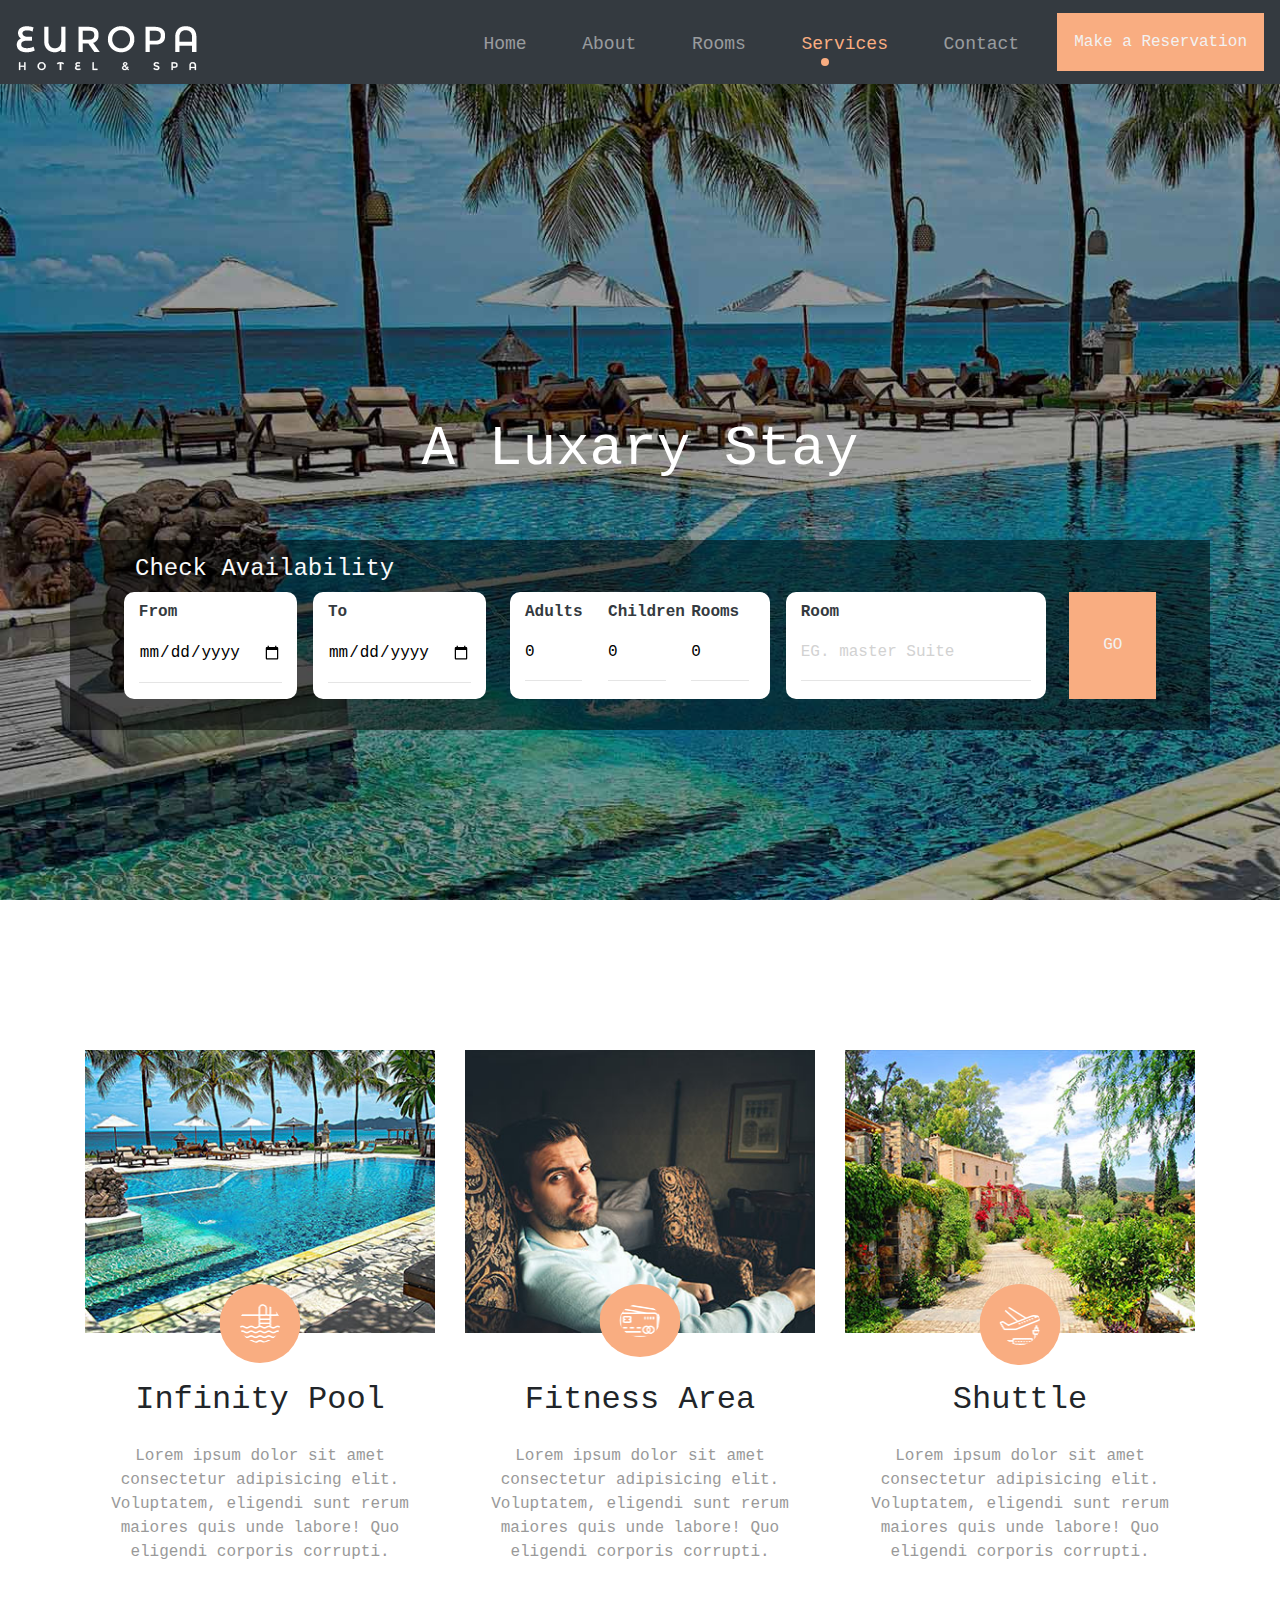
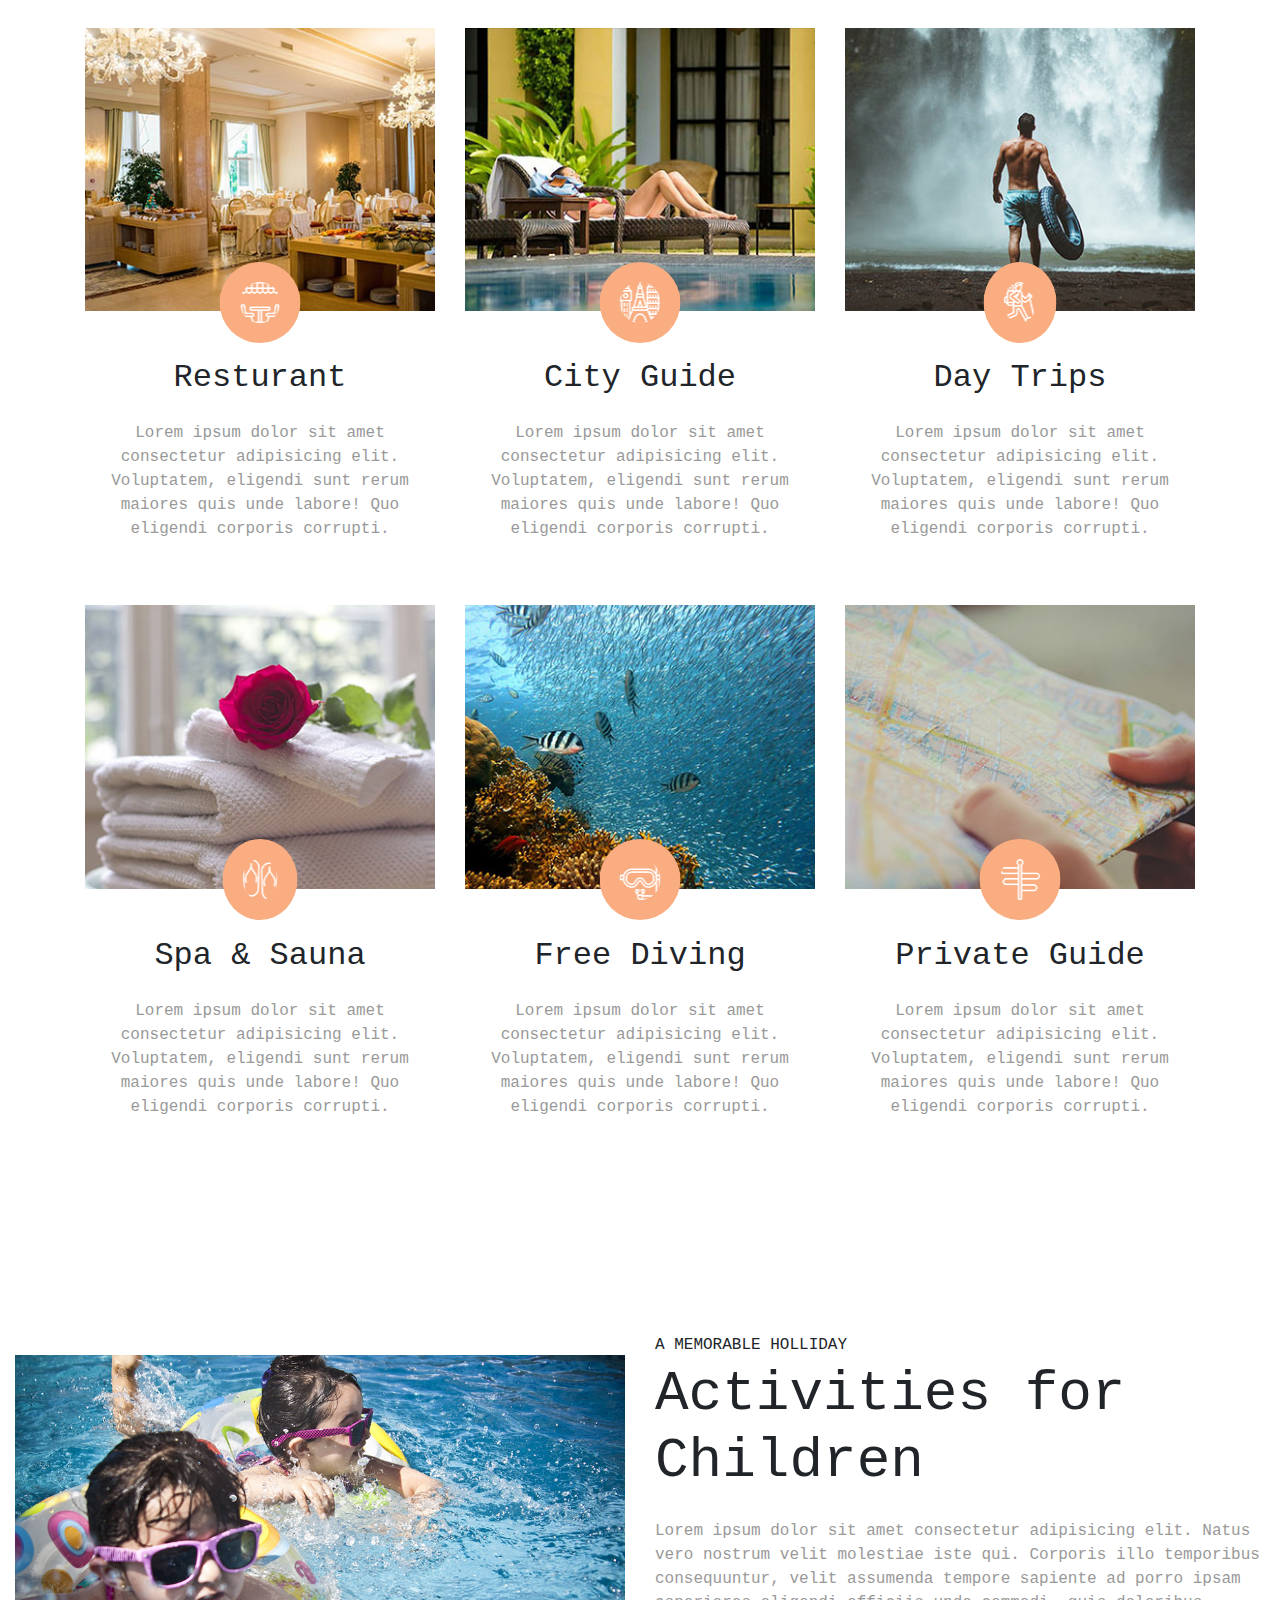
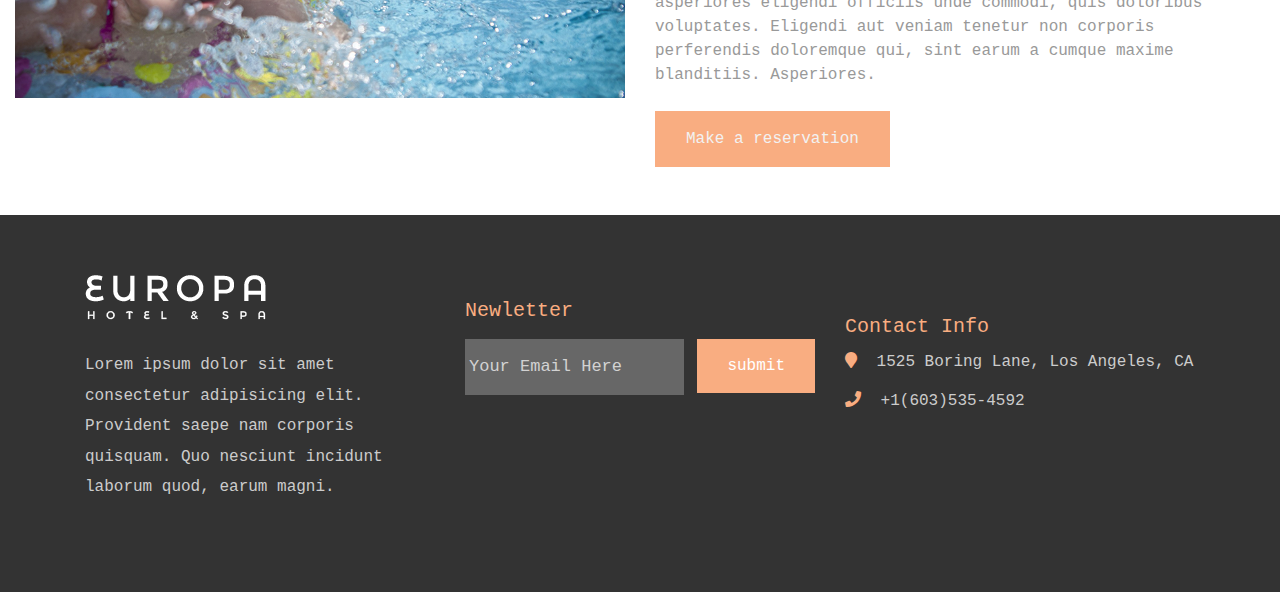
<file: services.html>
<!DOCTYPE html>
<html lang="en">
<head>
    <meta charset="UTF-8">
    <meta name="viewport" content="width=device-width, initial-scale=1.0">
    <title>Europa - Services</title>
    <link rel="stylesheet" href="css/bootstrap.min.css">
    <link rel="stylesheet" href="https://cdnjs.cloudflare.com/ajax/libs/font-awesome/5.15.1/css/all.min.css">
    <link rel="stylesheet" href="css/style.css">
</head>
<body>
    <!-- Start Header -->
    <header>
        <nav class="navbar navbar-expand-lg navbar-dark bg-dark fixed-top">
            <div class="logo">
                <a class="navbar-brand" href="#"><img src="images/logo.jpg"></a>
            </div>
            <button class="navbar-toggler" type="button" data-toggle="collapse" data-target="#navbarNavAltMarkup" aria-controls="navbarNavAltMarkup" aria-expanded="false" aria-label="Toggle navigation">
                <span class="navbar-toggler-icon"></span>
            </button>
            <div class="collapse navbar-collapse" id="navbarNavAltMarkup">
                <div class="navbar-nav">
                    <ul>
                        <li><a class="nav-item nav-link" href="index.html">Home <span class="sr-only">(current)</span></a></li>
                        <li><a class="nav-item nav-link" href="about.html">About</a></li>
                        <li><a class="nav-item nav-link" href="rooms.html">Rooms</a></li>
                        <li class="active"><a class="nav-item nav-link" href="services.html">Services</a></li>
                        <li><a class="nav-item nav-link" href="contact.html">Contact</a></li>
                    </ul>
                    <button class="reservation p-3" data-toggle="modal" data-target="#mypopup">Make a Reservation</button>
                </div>
            </div>
        </nav>

        <div class="banner">
            <div class="overlay">
                <h2 class="display-4">A Luxary Stay</h2>
                <form class="container reserve">
                    <h4 class="text-light">Check Availability</h4>
                    <div class="row d-flex justify-content-around">
                        <div class="inputBox col-md-5 col-lg-2 form-group pt-2">
                            <label class="d-block text-dark mb-3 font-weight-bold">From</label>
                            <input class="w-100" type="date" name="startDate">
                            <hr>
                        </div>
                        <div class="inputBox col-md-5 col-lg-2 ml-sm-0 ml-md-2 ml-3 form-group pt-2">
                            <label class="d-block text-dark mb-3 font-weight-bold">To</label>
                            <input class="w-100" type="date" name="endDate">
                            <hr>
                        </div>
                        <div class="inputBox col-lg-3 col-md-5 ml-md-0 ml-lg-3 form-group pt-2">
                            <div class="box w-25 d-inline-block">
                                <label class="d-block text-dark mb-3 font-weight-bold">Adults</label>
                                <input class="w-100" type="number" name="adult" value="0">
                                <hr>
                            </div>
                            <div class="box w-25 d-inline-block ml-3">
                                <label class="d-block text-dark mb-3 font-weight-bold">Children</label>
                                <input class="w-100" type="number" name="adult" value="0">
                                <hr>
                            </div>
                            <div class="box w-25 d-inline-block ml-3">
                                <label class="d-block text-dark mb-3 font-weight-bold">Rooms</label>
                                <input class="w-100" type="number" name="adult" value="0">
                                <hr>
                            </div>
                        </div>

                        <div class="inputBox col-lg-3 col-md-5 ml-sm-0 ml-md-2 ml-3 form-group pt-2">
                            <label class="d-block text-dark mb-3 font-weight-bold">Room</label>
                            <input class="w-100" type="text" placeholder="EG. master Suite" name="endDate">
                            <hr>
                        </div>

                        <button type="submit" class="reservation col-lg-1 ml-3 form-group w-25">GO</button>


                    </div>
                </form>
            </div>
        </div>
    </header>
    <!-- End Header -->

    <!-- Start Services -->
    <section class="services">
        <div class="container">
            <div class="row">
                <div class="serviceBox col-md-4 text-center">
                    <img class="img-fluid" src="images/services/service-1.jpg" alt = "Infinity Pool">
                    <img class="serviceIcon" src="images/services/service-icon-1.png" alt="Servie Icon">
                    <h2 class="mt-5 mb-4">Infinity Pool</h2>
                    <p>
                        Lorem ipsum dolor sit amet consectetur adipisicing elit. Voluptatem, eligendi sunt rerum maiores quis unde labore! Quo eligendi corporis corrupti.
                    </p>
                </div>

                <div class="serviceBox col-md-4 text-center">
                    <img class="img-fluid" src="images/services/service-2.jpg" alt = "Infinity Pool">
                    <img class="serviceIcon" src="images/services/service-icon-2.png" alt="Servie Icon">
                    <h2 class="mt-5 mb-4">Fitness Area</h2>
                    <p>
                        Lorem ipsum dolor sit amet consectetur adipisicing elit. Voluptatem, eligendi sunt rerum maiores quis unde labore! Quo eligendi corporis corrupti.
                    </p>
                </div>

                <div class="serviceBox col-md-4 text-center">
                    <img class="img-fluid" src="images/services/service-3.jpg" alt = "Infinity Pool">
                    <img class="serviceIcon" src="images/services/service-icon-3.png" alt="Servie Icon">
                    <h2 class="mt-5 mb-4">Shuttle</h2>
                    <p>
                        Lorem ipsum dolor sit amet consectetur adipisicing elit. Voluptatem, eligendi sunt rerum maiores quis unde labore! Quo eligendi corporis corrupti.
                    </p>
                </div>

            </div>

            <div class="row my-5">
                <div class="serviceBox col-md-4 text-center">
                    <img class="img-fluid" src="images/services/service-4.jpg" alt = "Infinity Pool">
                    <img class="serviceIcon" src="images/services/service-icon-4.png" alt="Servie Icon">
                    <h2 class="mt-5 mb-4">Resturant</h2>
                    <p>
                        Lorem ipsum dolor sit amet consectetur adipisicing elit. Voluptatem, eligendi sunt rerum maiores quis unde labore! Quo eligendi corporis corrupti.
                    </p>
                </div>

                <div class="serviceBox col-md-4 text-center">
                    <img class="img-fluid" src="images/services/service-5.jpg" alt = "Infinity Pool">
                    <img class="serviceIcon" src="images/services/service-icon-5.png" alt="Servie Icon">
                    <h2 class="mt-5 mb-4">City Guide</h2>
                    <p>
                        Lorem ipsum dolor sit amet consectetur adipisicing elit. Voluptatem, eligendi sunt rerum maiores quis unde labore! Quo eligendi corporis corrupti.
                    </p>
                </div>

                <div class="serviceBox col-md-4 text-center">
                    <img class="img-fluid" src="images/services/service-6.jpg" alt = "Infinity Pool">
                    <img class="serviceIcon" src="images/services/service-icon-6.png" alt="Servie Icon">
                    <h2 class="mt-5 mb-4">Day Trips</h2>
                    <p>
                        Lorem ipsum dolor sit amet consectetur adipisicing elit. Voluptatem, eligendi sunt rerum maiores quis unde labore! Quo eligendi corporis corrupti.
                    </p>
                </div>

            </div>

            <div class="row">
                <div class="serviceBox col-md-4 text-center">
                    <img class="img-fluid" src="images/services/service-7.jpg" alt = "Infinity Pool">
                    <img class="serviceIcon" src="images/services/service-icon-7.png" alt="Servie Icon">
                    <h2 class="mt-5 mb-4">Spa & Sauna</h2>
                    <p>
                        Lorem ipsum dolor sit amet consectetur adipisicing elit. Voluptatem, eligendi sunt rerum maiores quis unde labore! Quo eligendi corporis corrupti.
                    </p>
                </div>

                <div class="serviceBox col-md-4 text-center">
                    <img class="img-fluid" src="images/services/service-8.jpg" alt = "Infinity Pool">
                    <img class="serviceIcon" src="images/services/service-icon-8.png" alt="Servie Icon">
                    <h2 class="mt-5 mb-4">Free Diving</h2>
                    <p>
                        Lorem ipsum dolor sit amet consectetur adipisicing elit. Voluptatem, eligendi sunt rerum maiores quis unde labore! Quo eligendi corporis corrupti.
                    </p>
                </div>

                <div class="serviceBox col-md-4 text-center">
                    <img class="img-fluid" src="images/services/service-9.jpg" alt = "Infinity Pool">
                    <img class="serviceIcon" src="images/services/service-icon-9.png" alt="Servie Icon">
                    <h2 class="mt-5 mb-4">Private Guide</h2>
                    <p>
                        Lorem ipsum dolor sit amet consectetur adipisicing elit. Voluptatem, eligendi sunt rerum maiores quis unde labore! Quo eligendi corporis corrupti.
                    </p>
                </div>

            </div>

        </div>
    </section>
    <!-- End Services -->

    <!-- children Activity Section -->
    <section class="childrenActivity text-center text-md-left">
        <div class="container-fluid">
            <div class="row d-flex align-items-center">
                <div class="col-sm-12 col-md-6">
                    <img class="img-fluid" src="images/services/kid-img.png" alt="Kid Image">
                </div>
                <div class="col-sm-12 mt-sm-5 col-md-6 content-kids">
                    <span class="text-uppercase">A Memorable Holliday</span>
                    <h2 class="mt-1 display-4">Activities for Children</h2>
                    <p class="my-4 text-main-color">
                        Lorem ipsum dolor sit amet consectetur adipisicing elit. Natus vero nostrum velit molestiae iste qui. Corporis illo temporibus consequuntur, velit assumenda tempore sapiente ad porro ipsam asperiores eligendi officiis unde commodi, quis doloribus voluptates. Eligendi aut veniam tenetur non corporis perferendis doloremque qui, sint earum a cumque maxime blanditiis. Asperiores.
                    </p>
                    <button class="reservation" data-toggle="modal" data-target="#mypopup">Make a reservation</button>
                </div>
            </div>
        </div>
    </section>
    <!-- End Children Activity Section -->

    <!-- Reservation Pop up -->

    <div class="container popup">
        <!-- Modal -->
        <div class="modal fade" id="mypopup" role="dialog">
            <div class="modal-dialog">
            
            <!-- Modal content-->
            <div class="modal-content">
                <div class="modal-header">
                    <h4 class="modal-title">Reservation</h4>
                    <button type="button" class="close" data-dismiss="modal">&times;</button>
                </div>
                <div class="modal-body">

                <form class="w-100">
                    <div class="row">
                        <div class="col-md-6 inputBox my-3">
                            <label class="d-block">Name</label>
                            <input class="w-100" type="text" name="name">
                        </div>
                        <div class="col-md-6 inputBox my-3">
                            <label class="d-block">Phone</label>
                            <input class="w-100" type="number" name="phone">
                        </div>
                        <div class="col-md-12 inputBox my-3">
                            <label class="d-block">Email</label>
                            <input class="w-100" type="email" name="email">
                        </div>
                        <div class="col-md-6 inputBox my-3">
                            <label class="d-block">Date Check in</label>
                            <input class="w-100" type="date" name="check_data_in">
                        </div>
                        <div class="col-md-6 inputBox my-3">
                            <label class="d-block">Date Check Out</label>
                            <input class="w-100" type="date" name="check_data_out">
                        </div>
                        <div class="col-md-6 inputBox my-3">
                            <label class="d-block">Adult</label>
                            <input class="w-100" type="number" value="1" name="adult">
                        </div>
                        <div class="col-md-6 inputBox my-3">
                            <label class="d-block">Children</label>
                            <input class="w-100" type="number" value="1" name="children">
                        </div>
                        <div class="col-md-12 textareaBox my-3">
                            <label class="d-block">Notes</label>
                            <textarea class="w-100"></textarea>
                        </div>
                    </div>
                    <button type="submit" class="reservation mb-sm-4">Make a reservation</button>
                </form>


                    
                </div>
                <div class="modal-footer">
                    <button type="button" class="btn btn-default" data-dismiss="modal">Close</button>
                </div>
            </div>
            </div>
        </div>
    </div>

    <!-- End Reservation Pop up -->

    <!-- Start Footer -->
    <footer class="text-sm-center text-md-left mt-sm-5">
        <div class="container overflow-hidden">
            <div class="row">
                <div class="col-md-6 col-lg-4">
                    <a href="#"><img src="images/logo.jpg"></a>
                    <p>
                        Lorem ipsum dolor sit amet consectetur adipisicing elit. Provident saepe nam corporis quisquam. Quo nesciunt incidunt laborum quod, earum magni.
                    </p>
                </div>
                <div class="col-md-6 col-lg-4">
                    <h3 class="mt-sm-4 mb-sm-3">Newletter</h3>
                    <form class="position-relative form-group">
                        <input type="text" name="email" placeholder="Your Email Here">
                        <input type="submit" value="submit" name = 'submit'>
                    </form>
                </div>
                <div class="col-md-12 col-lg-4 mt-md-3">
                    <h3 class="mt-sm-4 mb-sm-0 mb-md-1">Contact Info</h3>
                    <p class="my-sm-2">
                        <i class="fa fa-map-marker"></i>
                        1525 Boring Lane,
                        Los Angeles, CA
                    </p>
                    <p class="my-sm-2">
                        <i class="fa fa-phone"></i>
                        +1(603)535-4592
                    </p>
                </div>
            </div>
        </div>
    </footer>
    <!-- End Footer -->

    <script src="js/jquery-3.5.1.min.js"></script>
    <script src="js/bootstrap.min.js"></script>
    <script src="js/main.js"></script>
</body>
</html>
</file>
<file: css/style.css>
* {
    padding: 0;
    margin: 0;
    box-sizing: border-box;
    font-family: cursive,monospace, Arial, Helvetica, sans-serif;
}
body {overflow-x: hidden}
.reservation {
    padding: 15px 30px;
    background: #f9ad81;
    color: #f2f2f2;
    cursor: pointer;
    font-size: 16px;
    border: 1px solid #f9ad81;
    transition: all .4s;
    outline: none;
}
.reservation:hover {
    color: #f9ad81;
    background: transparent;
}
.text-main-color {color: #999}
dl, ol, ul {
    margin-bottom: 0;
    margin-top: 10px;
}
/* .overlay {
    position: absolute;
    width: 100%;
    height: 100%;
    background: rgba(0, 0, 0, 0.7)
} */

body {position: relative;}

/* header */
header .sticky {
    position: fixed;
    width: 100%;
    z-index: 100;
}
header nav .logo {
    padding-top: 13px;
}
header nav {
    overflow: hidden;
}
header  nav ul li {
    display: inline-block;
    margin-right: 30px;
    position: relative;
}
header  .navbar-nav ul li.active:before {
    content: '';
    width: 8px;
    height: 8px;
    position: absolute;
    background: #f9ad81;
    color: #f9ad81;
    top: 35px;
    left: 27px;
    border-radius: 50%;
}
header  nav ul li a {
    color: #f2f2f2;
    text-decoration: none;
    font-size: 18px;
}
header  .navbar-nav ul li.active a,
header .navbar-nav ul li a:hover {color: #f9ad81 !important}

@media (max-width: 991px) {
    header  nav ul li { 
        display: block;
    }
    header  .navbar-nav ul li.active:before {
        content: '';
        left: 19px;
    }
}
@media (min-width: 991px) {
    .navbar-expand-lg .navbar-collapse {
        justify-content: flex-end;
    }
}


.banner {
    background: url('../images/banner.jpg');
    height: 100vh;
    background-size: cover;
    position: relative;
}

.banner h2 {
    color: #fff;
}
@media(min-width: 769px) {
    .banner h2 {
        position: absolute;
        top: 20%;
        left: 50%;
        transform: translate(-50%, -80%);
    }
    .banner .reserve {
        position: absolute;
        top: 30%;
        left: 50%;
        transform: translateX(-50%);
    }
}
@media(min-width: 992px) {
    .banner h2 {
        position: absolute;
        top: 50%;
        left: 50%;
        transform: translate(-50%, -50%);
    }
    .banner .reserve {
        position: absolute;
        top: 60%;
        left: 50%;
        transform: translateX(-50%);
    }.services .serviceBox .serviceIcon {top: 186px}
}
.banner .reserve {
    background: rgba(0, 0, 0, .5);
    padding: 15px 65px;
}
.banner .reserve .inputBox {
    border-radius: 10px;
    background: #fff !important;
}

.banner .reserve .inputBox input {
    border: none !important;
    outline: none !important;
}
@media(max-width: 576px) {
    .banner .reserve .inputBox {
        margin-left: 0 !important;
    }
}
/* End Header */

/* About Sectoin */
.about {
    margin: 80px auto;
}
.about .container {
    border: 10px solid #f9ad81;
    padding: 50px;
    overflow: hidden;
}
.about .container > p {letter-spacing: 2px;}
.about .container h3 {font-size: 30px; margin: 10px 0 30px;}
@media(max-width: 992px) {
    .about .container h3 {width: 100% !important}
}
.about .desc {
    color: #999;
}
.about .desc:first-of-type {margin-right: 3%;}
.about  button {
    margin-top: 20px;
}
/* End about section */

/* Start info section */
.info .container-fluid .row  {overflow: hidden; height: 700px;}
.info .container-fluid .row  > div {
    background-size: cover;
    color: #f2f2f2;
    position: relative;
}
.info h3 {font-size: 40px; font-weight: normal;}
.info .first {
    background: url('../images/info01.jpg') no-repeat center;
}
.info .second {
    background: url('../images/info01.jpg') no-repeat top;
    background-position: 100%;
}
.info .topInfo {
    position: absolute;
    left: 50%;
    top: 40px;
    transform: translateX(-50%);
}
.info .buttomInfo {
    position: absolute;
    bottom: 100px;
    left: 50%;
    transform: translateX(-50%);
}
@media (max-width: 768px) {
    .info .buttomInfo {
        bottom: 10%;
    }
}
.info .buttomInfo ul {margin-bottom: 20px; width: 370px;}
.info .buttomInfo ul li {display: inline-block; margin-right: 17px;}
/* End info section */

/* Start Guestbook */
.guestbook {
    padding: 50px 0;
    color: #999;
}
.guestbook .person .info span {color: #f9ad81}
/* End Guestbook */

/* Start Video Description */
.video_description {
    position: relative;
    
    margin-bottom: 450px;
}
.video_description img {
    width: 100%;
}
.video_description iframe {
    position: absolute;
    left: 50%;
    top: 40%;
    width: 80%;
    height: 500px;
    transform: translateX(-50%)
}
/* End Video Description */

/* Start customers love */
.customerslove {
    margin: 80px 0;
}
.customerslove  q {
    font-size: 50px;
    font-weight: 600;
    margin-top: 40px;
}
.customerslove p {
    margin: 50px 0;
    color: #999;
    line-height: 1.8;
}
.customerslove img {
    /* width: 242px;
    height: 242px; */
    width: calc(86%/2);
    display: inline-block;
    margin: 10px;
}
.customerslove span {color: #666; letter-spacing: 3px;}
.customerslove p.hed {margin-top: -7px;font-size: 45px; color:#333;}
/* End customers love */

/* Footer */
footer {
    background: #333;
    padding: 60px 0;
}
footer p {
    color: #ccc;
    line-height: 1.9;
    margin: 30px 0;
}
footer p i {
    color: #f9ad81;
    margin-right: 10px;
}
footer h3 {
    color: #f9ad81;
    font-size: 20px;
    font-weight: normal;
    margin-bottom: 60px
}
@media (min-width: 769px) {
    footer form input[type="text"] {
        position: absolute;
    }
    ::placeholder {color: #d2d2d2;}
    footer form input[type="submit"] {
        position: absolute;
        top: 0;
        right: 0;
    }
}
footer form input[type="text"] {
    background: #676767;
    padding: 15px 0 15px 4px;
    color: #A2A2A2;
    font-size: 17px;
    border: none;
    outline: none
}
::placeholder {color: #d2d2d2;}
footer form input[type="submit"] {
    padding: 15px 30px;
    background: #f9ad81;
    border: none;
    color: #fff;
    cursor: pointer;
}
@media (max-width: 767px) {
    footer {text-align: center}
}

/* End footer */

/* Start Pop up */
/* .popup {
    display: block;
} */
.popup form input,
.popup form textarea {
    border: none;
    outline: none;
    border-radius: 10px;
    padding: 10px 20px;
    border: 1px solid #ccc;
}
.popup form textarea {
    height: 150px;
}
/* End Pop up */


/*** About Page ***/
/* description section */
.description {
    background: url(../images/banner.jpg);
    background-position: center;
    background-attachment: fixed;
    position: relative;
    margin: 80px 0;
    padding: 100px 0;
}
.description .overlay {
    position: absolute;
    top: 0;
    left: 0;
    width: 100%;
    height: 100%;
    background-color: rgba(0, 0, 0, .7);
}
.description .container {text-align: center;}
.description .row > p {
    color: #fff;
    font-size: 28px;
    text-align: center;
    transition: 1s;
}
.description .row > p span {
    color: #f9ad81;
    font-size: 24px;
}
/* End description section */

/* Start Awards Section */
.awards .container {overflow: hidden;}
.awards h3 {font-size: 40px;font-weight: normal;}
.awards .container > div img {
    width: 200px;
    height: 200px;
}
.awards .container > div span{display: block; margin:10px 0 20px;}
.awards .container > div h5 {text-transform: uppercase; margin-bottom: 25px}
.awards .container > div p {color: #999}
/* End awards section */

/* Book your stay */
.bookyourstay {
    background: #f9ad81;
    padding: 50px 0;
}
.bookyourstay .container {overflow: hidden;}
.bookyourstay .container h3 {
    font-size: 40px;
    color: #f2f2f2;
    font-weight: normal;
}
.bookyourstay button {
    background: #333;
    border: 1px solid #333;
}
.bookyourstay button:hover {
    background: transparent;
    color: #333;
}
/* End book your stay */

/*** End About page ***/

/*** Start Services Page ***/
/* \ */
/* Start services section */
.services {
    margin: 150px auto;
}
.services .serviceBox {position: relative;}
.services .serviceBox .serviceIcon {
    position: absolute;
    top: 124px;
    left: 50%;
    background: #f9ad81;
    transform: translateX(-50%);
    padding: 20px;
    border-radius: 50%;
}
@media (max-width: 767px) {
    .services .serviceBox .serviceIcon {top: 254px}
}
@media(min-width: 768px) {
    .services .serviceBox .serviceIcon {top: 134px}
}
@media(min-width: 992px) {
    .services .serviceBox .serviceIcon {top: 186px}
}
@media(min-width: 1200px) {
    .services .serviceBox .serviceIcon {top: 234px !important}
}
.services .serviceBox p {
    color: #999;
}
/* End services section */

/* Start Children Activity */
@media(max-width: 576px) {
    .childrenActivity .content-kids {
        margin-top: 40px;
    }
}
/* End Children Activity */


@media(max-width: 576px) {
    footer {
        margin-top: 48px !important;
    }
}
/** End Services Page ***/

/** Start Contact Us Page **/
.contact-form form input[name='name'],
.contact-form form input[name="email"] {
    width: calc(99% / 2)
}
.contact-form form input,
.contact-form form textarea {
    border: none;
    border-bottom: 1px solid rgba(0, 0, 0, .4);
    outline: none;
}
.contact-form form .inputBox,
.contact-form form .textareaBox {
    position: relative;
}
.contact-form form .inputBox input,
.contact-form form .textareaBox textarea {
    position: relative;
    z-index: 2;
    background: transparent;
}
.contact-form form .inputBox label,
.contact-form form .textareaBox label{
    position: absolute;
    top: 7px;
    left: 5px;
    z-index: 1;
    color: #888;
    transition: .4s
}
.contact-form form .inputBox input[name="subject"] +  label { top: -9px}
.contact-form form .textareaBox label {
    top: 167px;
}
.contact-form form .inputBox input:focus + label,
.contact-form form .textareaBox textarea:focus ~ label {
    color: #f9ad81;
    top: -28px;
    left: 0;
    transition: .4s
}
.contact-form form .inputBox.place-effect label,
.contact-form form .textareaBox.place-effect label {
    color: #f9ad81;
    top: -28px;
    left: 0;
    transition: .4s
}
.contact-form form .textareaBox label{
    transition: .8s;
}
.contact-form form .textareaBox textarea:focus ~ label {
    transition: .6s;
}
.contact-form form textarea {
    height: 200px;
}

/* ----------------- */
@media (max-width: 767px) {
    .contact-form {text-align: center;}
    .contact-form .reservation {margin: 20px 0;}
    .contact-form .inputBox,
    .contact-form .textareaBox {width: 50%; margin: auto;}
}

.contact-form .info {
    background: #f6f9fb;
    padding: 20px 40px;
    color: #444;
}
.contact-form .info .social-media i {
    font-size: 28px;
    cursor: pointer;
    color: #999;
    transition: .8s;
}
.contact-form .info .social-media i:hover {
    transform: scale(1.5) translateY(-15px);
}
.contact-form .info .social-media i.fa-facebook:hover {color: #3b5998}
.contact-form .info .social-media i.fa-instagram:hover {color: #e95950}
.contact-form .info .social-media i.fa-linkedin:hover {color: #007bb5}
.contact-form .info .social-media i.fa-pinterest:hover {color: #cb2027}
.contact-form .info .social-media i.fa-twitter:hover {color: #55acee}
.contact-form .info .social-media i.fa-youtube:hover {color: #ff0000}

/** End Contact Us Page **/
</file>
<file: dash.css>
* {
    padding: 0;
    margin: 0;
    box-sizing: border-box;
    font-family: cursive,monospace, Arial, Helvetica, sans-serif;
}
body {    
    width: calc(100% - 200px);
    margin-left: 200px;
}
/* Admin Dashboard */
.admin_dashboard {
    background: #fff;
    box-shadow: 1px 0 5px rgba(0, 0, 0, .4);
}
.sidebar * {transition: .5s;}
.sidebar {
    background: #333;
    color: #fff;
    padding: 10px;
    width: 200px;
    position: fixed;
    height: 100%;
    top: 0;
    left: 0;
}
.sidebar li {
    font-size: 20px; 
    cursor: pointer; 
    transition: .5s;
    position: relative;
    overflow: hidden;
}
.sidebar li.active {font-size: 22px; color: #f9ad81;}
.sidebar li:hover i {
    transform: translateY(-10px);
}
.sidebar li:hover {color: #f9ad81;}
.sidebar li:after {
    content: "";
    width: 90px;
    height: 3px;
    /* box-shadow: 0 0 5px #f9ad81c9; */
    background: linear-gradient(#ffc4a1, #646464);
    display: inline-block;
    position: absolute;
    right: -100px;
    top: 55px;
    transition: .4s;
}
.sidebar li.active::after {right:44px;}
.sidebar li:hover::after {right: 60px;}

.dash_content button.add {
    background: #f9ad81;
    padding: 5px 15px;
    border: none;
    outline: none;
    box-shadow: 0 0 4px rgba(0, 0, 0, .2);
    cursor: pointer;
    color: #eee;
    transition: .5s;
}
.dash_content button.add:hover {
    box-shadow: 0 0 4px rgba(0, 0, 0, .4);
}

.dash_content table{max-width: 90%; margin: auto;}
.dash_content table th,
.dash_content table td {padding: 10px;}
.dash_content table td a {
    color: #fff;
    padding: 5px 10px;
    border-radius: 10px;
    text-decoration: none;
}
/* End Admin Dashboard */
</file>
